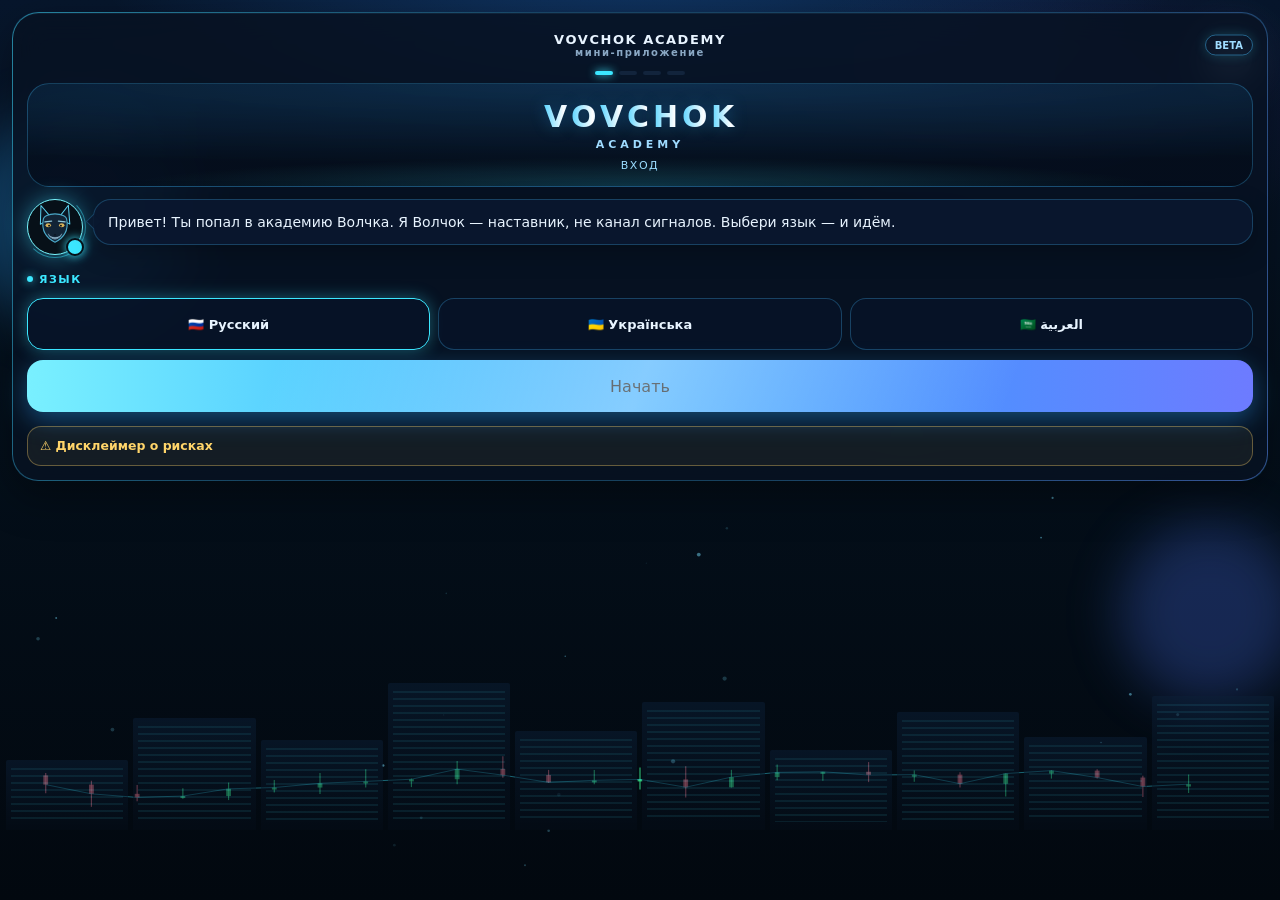
<file: docs/index.html>
<!DOCTYPE html>
<html lang="ru">
<head>
  <meta charset="UTF-8">
  <meta name="viewport" content="width=device-width, initial-scale=1, maximum-scale=1, viewport-fit=cover">
  <meta name="theme-color" content="#030914">
  <title>VOVCHOK ACADEMY</title>
  <script src="https://telegram.org/js/telegram-web-app.js"></script>
  <link rel="stylesheet" href="styles.css?v=v4">
  <link rel="stylesheet" href="atmosphere.css?v=v4">
  <link rel="stylesheet" href="wolf.css?v=v4">
  <link rel="stylesheet" href="logo.css?v=v4">
  <link rel="stylesheet" href="nav.css?v=v4">
  <link rel="stylesheet" href="ui-motion.css?v=v4">
  <link rel="stylesheet" href="academy.css?v=v4">
  <link rel="stylesheet" href="motion.css?v=v4">
  <link rel="stylesheet" href="lab.css?v=v4">
  <link rel="stylesheet" href="ios.css?v=v4">
</head>
<body>
  <div id="app">
    <div class="sky"></div><div class="stars" aria-hidden="true"></div>
    <div class="glare g1" aria-hidden="true"></div><div class="glare g2" aria-hidden="true"></div>
    <div class="radar" aria-hidden="true"><i></i><i></i><i></i><b></b></div>
    <canvas id="fx" class="fx" aria-hidden="true"></canvas>
    <div class="veil" aria-hidden="true"></div><div class="aurora" aria-hidden="true"><i></i><i></i></div><div class="gridfloor" aria-hidden="true"></div><div class="moon" aria-hidden="true"></div>
    <div class="city" aria-hidden="true"><i></i><i></i><i></i><i></i><i></i><i></i><i></i><i></i><i></i><i></i></div>
    <section class="screen" id="home"><div class="scroll"></div></section>
    <section class="screen" id="learn"><div class="scroll"></div></section>
    <section class="screen" id="lesson"><div class="scroll"></div></section>
    <section class="screen" id="practice"><div class="scroll"></div></section>
    <section class="screen" id="community"><div class="scroll"></div></section>
    <section class="screen" id="profile"><div class="scroll"></div></section>
    <nav class="nav" id="nav" data-testid="bottom-nav">
      <a id="n-home" data-testid="nav-home" href="#home"><span class="nav-ico" data-icon="home"></span><span data-i18n="nav_home">Главная</span></a>
      <a id="n-learn" data-testid="nav-learn" href="#learn"><span class="nav-ico" data-icon="learn"></span><span data-i18n="nav_learn">Обучение</span></a>
      <a id="n-practice" data-testid="nav-practice" href="#practice"><span class="nav-ico" data-icon="practice"></span><span data-i18n="nav_practice">Практика</span></a>
      <a id="n-community" data-testid="nav-community" href="#community"><span class="nav-ico" data-icon="community"></span><span data-i18n="nav_community">Сообщество</span></a>
      <a id="n-profile" data-testid="nav-profile" href="#profile"><span class="nav-ico" data-icon="profile"></span><span data-i18n="nav_profile">Профиль</span></a>
    </nav>
  </div>
  <div id="toast" class="toast" data-testid="toast"></div>

  <!-- URL backend с Волчком-наставником (Claude) и синхронизацией прогресса.
       Сейчас указан превью-backend; после нажатия Publish замени на постоянный адрес, напр. "https://vovchok-mini.emergent.host/api" -->
  <script>window.VA_API_URL = "https://vovchok-mini.preview.emergentagent.com/api";</script>
  <!-- core -->
  <script src="perf.js?v=v4"></script>
  <script src="icons.js?v=v4"></script>
  <script src="content.js?v=v4"></script>
  <script src="content-lab.js?v=v4"></script>
  <script src="practice-bank.js?v=v4"></script>
  <script src="trade-labels.js?v=v4"></script>
  <script src="wolf.js?v=v4"></script>
  <script src="logo.js?v=v4"></script>
  <script src="fx.js?v=v4"></script>
  <script src="chart.js?v=v4"></script>
  <script src="progress.js?v=v4"></script>
  <!-- lesson packs: static includes, single source of truth -->
  <script src="lessons-m1.js?v=v4"></script>
  <script src="lessons-m2.js?v=v4"></script>
  <script src="lessons-m3.js?v=v4"></script>
  <script src="lessons-m4.js?v=v4"></script>
  <script src="lessons-m5.js?v=v4"></script>
  <script src="lessons-m6.js?v=v4"></script>
  <script src="lessons-m7.js?v=v4"></script>
  <script src="lessons-m8.js?v=v4"></script>
  <script src="lessons-m9.js?v=v4"></script>
  <script src="lessons-m10.js?v=v4"></script>
  <script src="lessons-m11.js?v=v4"></script>
  <script src="lessons-m12.js?v=v4"></script>
  <!-- app -->
  <script src="app.js?v=v4"></script>
  <script src="player.js?v=v4"></script>
  <script src="done-mark.js?v=v4"></script>
  <script src="story.js?v=v4"></script>
  <script src="boot.js?v=v4"></script>
  <script src="sync.js?v=v4"></script>
</body>
</html>
</file>
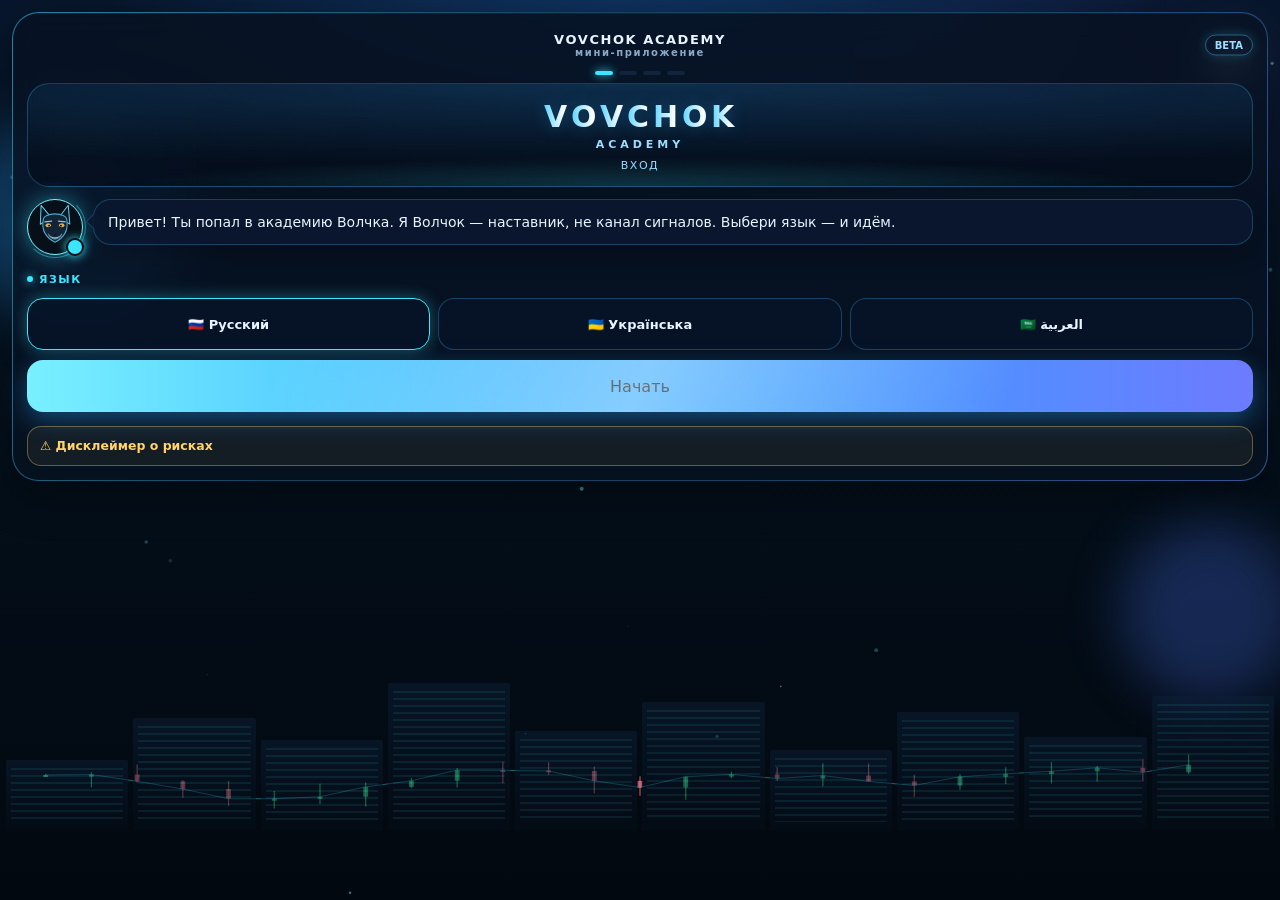
<file: miniapp/index.html>
<!DOCTYPE html>
<html lang="ru">
<head>
  <meta charset="UTF-8">
  <meta name="viewport" content="width=device-width, initial-scale=1, maximum-scale=1, viewport-fit=cover">
  <meta name="theme-color" content="#030914">
  <title>VOVCHOK ACADEMY</title>
  <script src="https://telegram.org/js/telegram-web-app.js"></script>
  <link rel="stylesheet" href="styles.css?v=v4">
  <link rel="stylesheet" href="atmosphere.css?v=v4">
  <link rel="stylesheet" href="wolf.css?v=v4">
  <link rel="stylesheet" href="logo.css?v=v4">
  <link rel="stylesheet" href="nav.css?v=v4">
  <link rel="stylesheet" href="ui-motion.css?v=v4">
  <link rel="stylesheet" href="academy.css?v=v4">
  <link rel="stylesheet" href="motion.css?v=v4">
  <link rel="stylesheet" href="lab.css?v=v4">
  <link rel="stylesheet" href="ios.css?v=v4">
</head>
<body>
  <div id="app">
    <div class="sky"></div><div class="stars" aria-hidden="true"></div>
    <div class="glare g1" aria-hidden="true"></div><div class="glare g2" aria-hidden="true"></div>
    <div class="radar" aria-hidden="true"><i></i><i></i><i></i><b></b></div>
    <canvas id="fx" class="fx" aria-hidden="true"></canvas>
    <div class="veil" aria-hidden="true"></div><div class="aurora" aria-hidden="true"><i></i><i></i></div><div class="gridfloor" aria-hidden="true"></div><div class="moon" aria-hidden="true"></div>
    <div class="city" aria-hidden="true"><i></i><i></i><i></i><i></i><i></i><i></i><i></i><i></i><i></i><i></i></div>
    <section class="screen" id="home"><div class="scroll"></div></section>
    <section class="screen" id="learn"><div class="scroll"></div></section>
    <section class="screen" id="lesson"><div class="scroll"></div></section>
    <section class="screen" id="practice"><div class="scroll"></div></section>
    <section class="screen" id="community"><div class="scroll"></div></section>
    <section class="screen" id="profile"><div class="scroll"></div></section>
    <nav class="nav" id="nav" data-testid="bottom-nav">
      <a id="n-home" data-testid="nav-home" href="#home"><span class="nav-ico" data-icon="home"></span><span data-i18n="nav_home">Главная</span></a>
      <a id="n-learn" data-testid="nav-learn" href="#learn"><span class="nav-ico" data-icon="learn"></span><span data-i18n="nav_learn">Обучение</span></a>
      <a id="n-practice" data-testid="nav-practice" href="#practice"><span class="nav-ico" data-icon="practice"></span><span data-i18n="nav_practice">Практика</span></a>
      <a id="n-community" data-testid="nav-community" href="#community"><span class="nav-ico" data-icon="community"></span><span data-i18n="nav_community">Сообщество</span></a>
      <a id="n-profile" data-testid="nav-profile" href="#profile"><span class="nav-ico" data-icon="profile"></span><span data-i18n="nav_profile">Профиль</span></a>
    </nav>
  </div>
  <div id="toast" class="toast" data-testid="toast"></div>

  <!-- URL backend с Волчком-наставником (Claude). Для GitHub Pages укажи адрес опубликованного backend, напр. "https://your-app.emergent.host/api" -->
  <script>window.VA_API_URL = "";</script>
  <!-- core -->
  <script src="perf.js?v=v4"></script>
  <script src="icons.js?v=v4"></script>
  <script src="content.js?v=v4"></script>
  <script src="content-lab.js?v=v4"></script>
  <script src="practice-bank.js?v=v4"></script>
  <script src="trade-labels.js?v=v4"></script>
  <script src="wolf.js?v=v4"></script>
  <script src="logo.js?v=v4"></script>
  <script src="fx.js?v=v4"></script>
  <script src="chart.js?v=v4"></script>
  <script src="progress.js?v=v4"></script>
  <!-- lesson packs: static includes, single source of truth -->
  <script src="lessons-m1.js?v=v4"></script>
  <script src="lessons-m2.js?v=v4"></script>
  <script src="lessons-m3.js?v=v4"></script>
  <script src="lessons-m4.js?v=v4"></script>
  <script src="lessons-m5.js?v=v4"></script>
  <script src="lessons-m6.js?v=v4"></script>
  <script src="lessons-m7.js?v=v4"></script>
  <script src="lessons-m8.js?v=v4"></script>
  <script src="lessons-m9.js?v=v4"></script>
  <script src="lessons-m10.js?v=v4"></script>
  <script src="lessons-m11.js?v=v4"></script>
  <script src="lessons-m12.js?v=v4"></script>
  <!-- app -->
  <script src="app.js?v=v4"></script>
  <script src="player.js?v=v4"></script>
  <script src="done-mark.js?v=v4"></script>
  <script src="story.js?v=v4"></script>
  <script src="boot.js?v=v4"></script>
</body>
</html>
</file>
<file: docs/styles.css>
:root{--cyan:#3ce7ff;--blue:#2ea8ff;--indigo:#6d7bff;--text:#e8f4ff;--muted:#8aa8c4;--line:rgba(70,190,255,.28);--sheet:rgba(6,16,34,.86);--ok:#22c55e;--call:#34d399;--put:#fb7185;--safe-top:env(safe-area-inset-top,0px);--safe-bot:env(safe-area-inset-bottom,0px);font-family:Inter,system-ui,-apple-system,sans-serif}
*{box-sizing:border-box;margin:0;padding:0;-webkit-tap-highlight-color:transparent}
html,body{height:100%;background:#01040c;color:var(--text);overflow:hidden}
button,a.btn,input{font:inherit;color:inherit}
button,a.btn{cursor:pointer;border:0;background:none;text-decoration:none}
#app{height:100dvh;position:relative;overflow:hidden;background:linear-gradient(180deg,#07162c 0%,#04101c 42%,#02080f 100%)}
.sky{position:absolute;inset:0;pointer-events:none;background:radial-gradient(900px 380px at 50% -8%,rgba(40,140,255,.32),transparent 62%),radial-gradient(420px 220px at 82% 12%,rgba(90,60,180,.18),transparent 70%)}
.stars{position:absolute;inset:0;pointer-events:none;background-image:radial-gradient(1.2px 1.2px at 12% 18%,rgba(255,255,255,.7),transparent),radial-gradient(1px 1px at 28% 8%,rgba(180,220,255,.55),transparent),radial-gradient(1.4px 1.4px at 63% 14%,rgba(255,255,255,.8),transparent),radial-gradient(1px 1px at 81% 22%,rgba(160,210,255,.5),transparent),radial-gradient(1px 1px at 44% 6%,rgba(255,255,255,.45),transparent),radial-gradient(1.2px 1.2px at 91% 9%,rgba(200,230,255,.6),transparent);animation:twinkle 5.5s ease-in-out infinite}
.moon{position:absolute;top:38px;right:28px;width:42px;height:42px;border-radius:50%;background:radial-gradient(circle at 35% 35%,#e8f4ff,#9ec4e8 55%,#3a6ea0);box-shadow:0 0 40px 10px rgba(140,190,255,.28);opacity:.55;pointer-events:none}
.city{position:absolute;left:0;right:0;bottom:0;height:230px;pointer-events:none;display:flex;align-items:flex-end;gap:5px;padding:0 6px 70px;opacity:.5}
.city i{flex:1;background:linear-gradient(180deg,#0c2038,#050d18);min-height:60px;position:relative;border-radius:2px 2px 0 0}
.city i:nth-child(1){height:44%}.city i:nth-child(2){height:70%}.city i:nth-child(3){height:56%}.city i:nth-child(4){height:92%}.city i:nth-child(5){height:62%}.city i:nth-child(6){height:80%}.city i:nth-child(7){height:50%}.city i:nth-child(8){height:74%}.city i:nth-child(9){height:58%}.city i:nth-child(10){height:84%}
.city i::after{content:"";position:absolute;inset:8px 5px;background-image:linear-gradient(#3ce7ff 0 2px,transparent 2px 7px);background-size:7px 7px;opacity:.18;animation:win 4.2s ease-in-out infinite}
.city i:nth-child(odd)::after{animation-delay:-1.4s}
.in-tg .chrome{display:none}.in-tg .screen{top:0}
.chrome{position:relative;z-index:6;display:grid;grid-template-columns:72px 1fr 36px;align-items:center;padding:calc(8px + var(--safe-top)) 12px 6px}
.close-x,.more{color:var(--muted);font-size:13px;min-height:32px}
.chrome-title{text-align:center;font-weight:800;letter-spacing:.1em;font-size:12px}
.chrome-title small{display:block;color:var(--muted);font-size:10px;letter-spacing:.16em;font-weight:600}
.screen{position:absolute;left:0;right:0;bottom:0;top:52px;display:none;flex-direction:column;z-index:2}
.screen.active{display:flex;animation:fadeIn .28s ease}
.scroll{flex:1;overflow-y:auto;-webkit-overflow-scrolling:touch;padding:12px 12px calc(96px + var(--safe-bot));position:relative;z-index:2}
.scroll.no-nav{padding-bottom:calc(28px + var(--safe-bot))}
.kicker{color:var(--cyan);font-size:11px;font-weight:800;letter-spacing:.14em}
.h2{font-size:clamp(18px,5vw,24px);font-weight:800}
.sub,.muted{color:var(--muted);font-size:14px;line-height:1.45}
.center{text-align:center}
.sheet{background:var(--sheet);border:1px solid var(--line);border-radius:26px;padding:14px;backdrop-filter:blur(16px);box-shadow:0 16px 40px rgba(0,0,0,.35),inset 0 1px 0 rgba(120,200,255,.08)}
.toprow{display:flex;justify-content:space-between;align-items:center;margin-bottom:8px}
.brand{text-align:center;letter-spacing:.12em;font-weight:800;font-size:13px;flex:1}
.brand small{display:block;color:#8aa8c4;font-size:10px;letter-spacing:.16em}
.beta{font-size:10px;font-weight:800;border:1px solid rgba(70,190,255,.45);border-radius:99px;padding:4px 9px;color:#9fdcff;box-shadow:0 0 12px rgba(60,231,255,.18)}
.hero{position:relative;border-radius:22px;overflow:hidden;min-height:188px;margin:8px 0 12px;border:1px solid rgba(70,190,255,.22);box-shadow:0 10px 28px rgba(0,10,30,.45)}
.hero-art{position:absolute;inset:0;background-size:cover;background-position:center 30%;transform:scale(1.04);animation:heroBreath 12s ease-in-out infinite}
.hero-art::after{content:"";position:absolute;inset:0;background:linear-gradient(180deg,rgba(2,8,18,.08) 18%,rgba(2,8,18,.88))}
.hero-cap{position:relative;z-index:1;padding:108px 14px 16px;text-align:center}
.hero-cap b{display:block;font-size:22px;letter-spacing:.08em;text-shadow:0 2px 18px rgba(0,0,0,.7)}
.hero-cap span{color:#9fdcff;font-size:11px;letter-spacing:.16em}
.talk{display:flex;gap:10px;align-items:flex-start;margin:12px 0}
.ava{width:54px;height:54px;border-radius:50%;flex:none;border:2px solid rgba(60,231,255,.5);box-shadow:0 0 16px rgba(46,168,255,.38);background-size:cover;background-position:center;animation:avaGlow 4.8s ease-in-out infinite}
.ava.mood-warning{border-color:#ffd56a;box-shadow:0 0 18px rgba(255,213,106,.45);animation:none}
.ava.mood-think{border-color:#7ad7ea;box-shadow:0 0 18px rgba(122,215,234,.45);animation:none}
.ava.mood-correct,.ava.mood-mastered{border-color:#3dff9a;box-shadow:0 0 18px rgba(61,255,154,.5);animation:none}
.bubble{flex:1;background:rgba(10,24,48,.9);border:1px solid rgba(70,190,255,.25);border-radius:18px;padding:12px 14px;font-size:14px;line-height:1.45;position:relative}
.bubble::before{content:"";position:absolute;left:-6px;top:16px;width:10px;height:10px;background:rgba(10,24,48,.9);border-left:1px solid rgba(70,190,255,.25);border-bottom:1px solid rgba(70,190,255,.25);transform:rotate(45deg)}
.menu{display:flex;flex-direction:column;gap:8px}
.menu button,.menu a{display:flex;align-items:center;gap:12px;width:100%;text-align:left;padding:13px 14px;border-radius:16px;border:1px solid rgba(70,190,255,.18);background:rgba(8,20,42,.72);color:inherit;text-decoration:none}
.menu button:active,.menu a:active{transform:scale(.985)}
.menu i{width:38px;height:38px;border-radius:12px;display:grid;place-items:center;background:rgba(46,168,255,.14);color:#3ce7ff;flex:none;font-style:normal;box-shadow:inset 0 0 12px rgba(60,231,255,.12)}
.menu small{color:#8aa8c4;display:block;font-size:12px}
.chev{margin-left:auto;color:#6f8eab;font-size:18px}
.btn{position:relative;overflow:hidden;width:100%;min-height:52px;border-radius:16px;display:flex;align-items:center;justify-content:center;font-weight:800;margin-top:10px}
.btn:active{transform:scale(.97)}
.btn-primary{color:#041018;background:linear-gradient(90deg,#79f0ff,#2ea8ff,#6d7bff);box-shadow:0 8px 24px rgba(46,168,255,.38)}
.btn-primary::after{content:"";position:absolute;inset:0;pointer-events:none;background:linear-gradient(110deg,transparent 20%,rgba(255,255,255,.42) 50%,transparent 80%);animation:sheen 2.8s ease-in-out infinite}
.btn-ghost{border:1px solid var(--line);background:rgba(8,18,36,.55)}
.btn-ok{color:#04210f;background:linear-gradient(90deg,#7dffc3,#22c55e);box-shadow:0 8px 24px rgba(34,197,94,.38)}
.btn-ok::after{content:"";position:absolute;inset:0;pointer-events:none;background:linear-gradient(110deg,transparent 20%,rgba(255,255,255,.35) 50%,transparent 80%);animation:sheen 2.8s ease-in-out infinite}
.nav{position:absolute;left:10px;right:10px;bottom:calc(10px + var(--safe-bot));height:68px;display:none;z-index:20;background:rgba(3,10,22,.94);border:1px solid rgba(60,231,255,.22);border-radius:22px;backdrop-filter:blur(12px)}
.nav.show{display:grid;grid-template-columns:repeat(5,1fr)}
.nav button{display:flex;flex-direction:column;align-items:center;justify-content:center;gap:2px;font-size:10px;color:var(--muted)}
.nav button.on{color:var(--cyan)}
.nav .ni{font-size:16px;line-height:1}
.list{display:flex;flex-direction:column;gap:8px;margin-top:12px}
.mod{display:flex;align-items:center;gap:12px;padding:13px;border-radius:16px;border:1px solid rgba(60,231,255,.16);background:rgba(7,18,38,.72);width:100%;text-align:left}
.mod .st{margin-left:auto;font-size:16px}
.mod.locked{opacity:.55}
.ico{width:40px;height:40px;border-radius:12px;display:grid;place-items:center;background:rgba(46,168,255,.14);color:var(--cyan);font-weight:800}
.flags{display:grid;grid-template-columns:1fr 1fr 1fr;gap:8px;margin-top:12px}
.flag{min-height:72px;border-radius:16px;border:1px solid var(--line);background:rgba(8,20,42,.7);display:flex;flex-direction:column;align-items:center;justify-content:center;gap:6px;font-weight:700}
.flag.on{border-color:var(--cyan);box-shadow:0 0 16px rgba(60,231,255,.25)}
.flag .em{font-size:22px}
.choice{min-height:48px;padding:10px;border-radius:14px;border:1px solid var(--line);font-weight:800;font-size:13px;background:rgba(8,20,42,.65)}
.choice.call{border-color:#34d399;color:#86efac}
.choice.put{border-color:#fb7185;color:#fda4af}
.ticker{font-size:12px;color:var(--muted);margin-bottom:6px;display:flex;justify-content:space-between;align-items:center}
.ticker b{color:#edf7ff}.ticker .up{color:#34d399}.ticker .dn{color:#fb7185}
.live{height:168px;border-radius:18px;background:linear-gradient(180deg,#061018,#03080f);border:1px solid rgba(60,231,255,.16);position:relative;overflow:hidden;padding:8px}
.live canvas{width:100%;height:100%;display:block}
.gridline{position:absolute;inset:0;background-image:linear-gradient(rgba(60,231,255,.055) 1px,transparent 1px),linear-gradient(90deg,rgba(60,231,255,.04) 1px,transparent 1px);background-size:100% 22px, 28px 100%;pointer-events:none}
.live-scan{position:absolute;left:0;right:0;height:28px;background:linear-gradient(180deg,transparent,rgba(60,231,255,.08),transparent);animation:scanY 3.6s linear infinite;pointer-events:none}
.chip{display:inline-block;font-size:10px;letter-spacing:.08em;color:#041018;background:#3ce7ff;border-radius:99px;padding:2px 8px;font-weight:800}
.bar{height:5px;background:#12243c;border-radius:99px;overflow:hidden;margin:8px 0}
.bar>i{display:block;height:100%;background:linear-gradient(90deg,#3ce7ff,#6d7bff);transition:width .25s}
.duo{display:grid;grid-template-columns:1fr 1.4fr;gap:8px}
.row3{display:grid;grid-template-columns:1fr 1fr 1fr;gap:6px;margin-top:10px}
.q button{display:block;width:100%;text-align:left;margin-top:8px;padding:12px;border-radius:14px;border:1px solid var(--line);background:rgba(8,20,42,.65)}
.toast{position:fixed;left:50%;bottom:92px;transform:translateX(-50%) translateY(16px);background:#0b1c33;border:1px solid #3ce7ff;padding:10px 14px;border-radius:14px;opacity:0;z-index:90;pointer-events:none;transition:.25s}
.toast.on{opacity:1;transform:translateX(-50%) translateY(0)}
.input{width:100%;margin-top:12px;padding:16px;border-radius:16px;border:1px solid var(--line);background:#071428}
.ring-box{position:relative;height:228px;border-radius:22px;border:1px solid rgba(70,190,255,.2);background:radial-gradient(circle at 50% 45%,rgba(30,80,160,.26),#06101c 70%);overflow:hidden;margin:8px 0}
.ring-box .deco{position:absolute;inset:0;pointer-events:none}
.ring{width:132px;height:132px;margin:36px auto 0;border-radius:50%;background:conic-gradient(#3ce7ff var(--p,0%),#7a5cff calc(var(--p,0%) * .6),#163050 0);display:grid;place-items:center;filter:drop-shadow(0 0 16px rgba(60,231,255,.35));animation:ringPulse 2.4s ease-in-out infinite}
.ring span{width:98px;height:98px;border-radius:50%;background:#071428;display:grid;place-items:center;font-size:22px;font-weight:800}
.scan{text-align:center;color:#8aa8c4;font-size:11px;letter-spacing:.14em;margin-top:8px}
.steps{display:flex;flex-direction:column;gap:8px;margin-top:10px}
.steps div{padding:12px 14px;border-radius:14px;border:1px solid rgba(70,190,255,.16);color:#8aa8c4;display:flex;align-items:center;gap:10px;transition:.25s}
.steps div::before{content:"";width:16px;height:16px;border-radius:50%;border:2px solid rgba(70,190,255,.35);flex:none}
.steps div.on{border-color:#3ce7ff;color:#edf7ff;background:rgba(20,50,90,.28)}
.steps div.on::before{border-color:#3ce7ff;background:#3ce7ff;box-shadow:0 0 8px #3ce7ff}
.steps div.done::before{content:"✓";font-size:10px;display:grid;place-items:center;background:#22c55e;border-color:#22c55e;color:#04210f;font-weight:800}
.ok{position:absolute;left:50%;top:46%;transform:translate(-50%,-50%);width:68px;height:68px;border-radius:50%;background:#22c55e;color:#04210f;display:grid;place-items:center;font-size:30px;box-shadow:0 0 28px rgba(34,197,94,.6);z-index:2;animation:okPop .55s cubic-bezier(.2,1.4,.3,1)}
.grid2{display:grid;grid-template-columns:1fr 1fr;gap:8px;margin:10px 0}
.grid2 div{padding:12px;border-radius:14px;border:1px solid rgba(70,190,255,.18);background:rgba(8,20,42,.65);font-size:13px}
.candle-demo{display:flex;justify-content:space-around;align-items:flex-end;height:140px;padding:8px 10px 22px;position:relative;margin:8px 0;border-radius:16px;border:1px solid rgba(70,190,255,.16);background:rgba(4,12,24,.7)}
.cd{width:28px;position:relative;height:100%}
.cd .wick{position:absolute;left:50%;width:2px;background:#cfe8ff;transform:translateX(-50%)}
.cd .body{position:absolute;left:0;right:0;border-radius:2px}
.cd.up .body{background:#22c55e;box-shadow:0 0 10px rgba(34,197,94,.35)}
.cd.dn .body{background:#ef4444;box-shadow:0 0 10px rgba(239,68,68,.35)}
.card{background:rgba(6,16,32,.78);border:1px solid var(--line);border-radius:22px;padding:14px;margin-top:12px}
@keyframes fadeIn{from{opacity:0;transform:translateY(6px)}to{opacity:1;transform:none}}
@keyframes sheen{0%,45%{transform:translateX(-130%)}80%,100%{transform:translateX(130%)}}
@keyframes win{50%{opacity:.3}}
@keyframes twinkle{50%{opacity:.55}}
@keyframes heroBreath{50%{transform:scale(1.08)}}
@keyframes avaGlow{50%{box-shadow:0 0 22px rgba(60,231,255,.55)}}
@keyframes ringPulse{50%{filter:drop-shadow(0 0 22px rgba(60,231,255,.5))}}
@keyframes scanY{0%{top:-30px}100%{top:110%}}
@keyframes okPop{0%{transform:translate(-50%,-50%) scale(.4);opacity:0}100%{transform:translate(-50%,-50%) scale(1);opacity:1}}
</file>
<file: docs/atmosphere.css>
.chrome{display:none!important}
.screen{top:0!important}
.fx,.radar,.glare,.veil,.city,.stars,.moon,.sky{pointer-events:none}
.fx{position:absolute;inset:0;width:100%;height:100%}
.logo-walk,.logo-static{display:none!important}
.radar{position:absolute;top:10%;left:4%;width:150px;height:150px;opacity:.7}
.radar i{position:absolute;inset:18%;border:1px solid rgba(60,231,255,.35);border-radius:50%}
.radar i:nth-child(1){inset:6%}.radar i:nth-child(2){inset:22%}.radar i:nth-child(3){inset:38%}
.radar b{position:absolute;left:50%;top:50%;width:50%;height:2px;background:linear-gradient(90deg,transparent,#3ce7ff);transform-origin:left center;animation:radarSweep 4.8s linear infinite}
.glare{position:absolute;border-radius:50%;filter:blur(26px);pointer-events:none}
.glare.g1{width:220px;height:220px;left:-30px;top:12%;background:rgba(46,168,255,.32);animation:glareFloat 8s ease-in-out infinite}
.glare.g2{width:180px;height:180px;right:-20px;bottom:22%;background:rgba(80,120,255,.26);animation:glareFloat 10s ease-in-out infinite reverse}
@keyframes radarSweep{to{transform:rotate(360deg)}}
@keyframes glareFloat{50%{transform:translateY(-14px) scale(1.08)}}
</file>
<file: docs/wolf.css>
.ava{width:56px;height:56px;border-radius:50%;flex:none;overflow:hidden;border:1.5px solid rgba(90,180,220,.45);background:#071018}
.wolf-svg{width:100%;height:100%;display:block;animation:wolfBreath 5s ease-in-out infinite}
.wolf-svg .ear-l path,.wolf-svg .ear-r path{fill:#0a1624;stroke:#5ad0ee;stroke-width:1.2;stroke-linejoin:round}
.wolf-svg .head{fill:#122436;stroke:#4aa8c8;stroke-width:1.3}
.wolf-svg .muzzle{fill:#c5d8e8;stroke:#7aa8c0;stroke-width:.6}
.wolf-svg .eye-l,.wolf-svg .eye-r{fill:#d7b15a}
.wolf-svg .pupil-l,.wolf-svg .pupil-r{fill:#061018}
.wolf-svg .brow-l,.wolf-svg .brow-r{fill:none;stroke:#8ec4d8;stroke-width:1.4;stroke-linecap:round}
.wolf-svg .nose{fill:#0b1520}
.wolf-svg .mouth{fill:none;stroke:#6a90a8;stroke-width:1.1;stroke-linecap:round}
@keyframes wolfBreath{50%{transform:translateY(-2px)}}
.ava.mood-think .wolf-svg{animation:none;transform:rotate(-6deg)}
.ava.mood-correct,.ava.mood-mastered{border-color:#2f9d6a}
</file>
<file: docs/logo.css>
.chrome-title{background:linear-gradient(90deg,#7ad7ff,#ffffff,#2ea8ff,#7ad7ff);background-size:240% 100%;-webkit-background-clip:text;background-clip:text;color:transparent;-webkit-text-fill-color:transparent;animation:logoFlow 11s linear infinite}
.chrome-title small{-webkit-text-fill-color:#8aa8c4;color:#8aa8c4}
.logo-stage{position:relative;min-height:auto;margin:6px 0 12px;padding:18px 10px 14px;border-radius:22px;overflow:hidden;border:1px solid rgba(70,190,255,.28);background:radial-gradient(120% 80% at 50% 0%,rgba(46,168,255,.18),rgba(4,12,24,.62))}
.logo-word{display:flex;justify-content:center;gap:2px;position:relative;z-index:1;padding-top:0}
.logo-word b{font-size:clamp(22px,7vw,30px);font-weight:800;letter-spacing:.06em;line-height:1;background:linear-gradient(90deg,#5ad4ff,#ffffff,#2ea8ff,#5ad4ff);background-size:240% 100%;-webkit-background-clip:text;background-clip:text;color:transparent;-webkit-text-fill-color:transparent;animation:logoFlow 10s linear infinite;filter:drop-shadow(0 0 8px rgba(46,168,255,.28))}
.logo-academy{display:block;text-align:center;margin-top:6px;font-size:11px;font-weight:700;letter-spacing:.36em;color:#9fdcff}
.logo-sub{display:block;text-align:center;margin-top:8px;color:#9fdcff;font-size:11px;letter-spacing:.14em}
.logo-walk,.logo-static{display:none!important}
.hero{min-height:0;border:0;box-shadow:none;background:none}
.hero-art,.hero-cap{display:none}
@keyframes logoFlow{to{background-position:240% 0}}
</file>
<file: docs/nav.css>
.nav{height:86px;padding:6px 4px 8px;display:none;align-items:end;z-index:30}
.nav.show{display:grid;grid-template-columns:repeat(5,1fr);gap:2px}
.nav button,.nav a{gap:4px;font-size:10px;font-weight:700;letter-spacing:.02em;display:flex;flex-direction:column;align-items:center;justify-content:center;color:#8aa8c4;text-decoration:none;min-height:64px}
.nav-ico{width:34px;height:34px;border-radius:12px;display:grid;place-items:center;border:1px solid rgba(60,231,255,.4);background:linear-gradient(180deg,rgba(46,168,255,.2),rgba(6,16,32,.75));box-shadow:0 0 10px rgba(60,231,255,.28);font-size:16px}
.nav a.on,.nav button.on{color:#dff8ff}
.nav a.on .nav-ico,.nav button.on .nav-ico{border-color:#7af6ff;box-shadow:0 0 18px rgba(60,231,255,.75)}
#n-learn .nav-ico,#n-community .nav-ico{width:42px;height:42px}
button,a.btn,.flag,.mod,.nav button,.choice,.input{touch-action:manipulation;pointer-events:auto}
#fx,.veil,.radar,.glare,.city,.sky,.stars,.moon,.logo-stage{pointer-events:none}
#story{pointer-events:auto;position:relative;z-index:80;padding:10px 12px 24px}
#story .sheet{pointer-events:auto}
.btn-primary::after,.btn-ok::after,.nav-ico::after{pointer-events:none}
.chrome{display:none!important}
.screen{top:0!important}
.fx,.radar,.glare,.veil,.city,.stars,.moon,.sky{pointer-events:none}
body.funnel-on .screen,body.funnel-on .nav{display:none!important}
#story{position:absolute;left:0;right:0;top:0;bottom:0;overflow-y:auto;-webkit-overflow-scrolling:touch;z-index:80;padding:calc(12px + var(--safe-top)) 12px calc(24px + var(--safe-bot));pointer-events:auto}
#story .sheet{background:rgba(8,18,34,.86);pointer-events:auto;margin-bottom:24px}
.logo-walk,.logo-static{display:none!important}
</file>
<file: docs/ui-motion.css>
button,a.btn,.flag,.mod,.nav button,.choice,.input{touch-action:manipulation;pointer-events:auto}
#fx,.veil,.radar,.glare,.city,.sky,.stars,.moon,.logo-stage{pointer-events:none}
.btn-primary::after,.btn-ok::after,.nav-ico::after{pointer-events:none}
.logo-word,.brand{direction:ltr}
</file>
<file: docs/academy.css>
/* academy.css — новые компоненты (практика, прогресс, дисклеймер, typing) + RTL-зеркалирование. */
.lesson-html p,.lesson-html ul,.lesson-html ol{margin:6px 0}
.lesson-html ul,.lesson-html ol{padding-inline-start:20px}
.lesson-html b{color:#edf7ff}
.lesson-html .case,.case{margin:10px 0;padding:10px 12px;border-radius:14px;border:1px dashed rgba(60,231,255,.35);background:rgba(20,50,90,.22);color:#cfe8ff;font-size:13.5px;line-height:1.45}
.case b{display:block;color:#3ce7ff;font-size:11px;letter-spacing:.12em;text-transform:uppercase;margin-bottom:4px}
.case p{margin:0}
.dots{display:flex;justify-content:center;gap:6px;margin:10px 0 2px}
.dots i{width:7px;height:7px;border-radius:50%;background:#12243c;border:1px solid rgba(60,231,255,.3)}
.dots i.on{background:#3ce7ff;box-shadow:0 0 8px #3ce7ff}
.dots i.done{background:#22c55e;border-color:#22c55e}
.bubble.typing::after{content:"▍";color:#3ce7ff;animation:blink .8s steps(1) infinite}
@keyframes blink{50%{opacity:0}}
.legend{display:flex;flex-wrap:wrap;gap:10px;margin-top:6px;font-size:11px;color:var(--muted)}
.legend span{display:inline-flex;align-items:center;gap:5px}
.legend .lg{width:14px;height:6px;border-radius:3px;display:inline-block}
.lg-support{background:rgba(52,211,153,.6)}.lg-resistance{background:rgba(251,113,133,.6)}.lg-range{background:rgba(60,231,255,.5)}.lg-ma{background:rgba(255,213,106,.9);height:2px}
.ticker b{color:#9fdcff;font-weight:700}
.choice{min-height:52px;transition:.2s;-webkit-user-select:none;user-select:none}
.choice.wait{border-color:#7ad7ea;color:#bfefff}
.choice:disabled{opacity:.45}
.choice.picked{opacity:1;outline:2px solid #fff;outline-offset:-2px}
.choice.right{opacity:1;box-shadow:0 0 16px rgba(61,255,154,.55);border-color:#3dff9a}
.feedback{margin-top:12px;padding:12px 14px;border-radius:16px;border:1px solid;animation:fadeIn .3s ease}
.feedback.good{border-color:rgba(61,255,154,.55);background:rgba(34,197,94,.12)}
.feedback.bad{border-color:rgba(251,113,133,.55);background:rgba(251,113,133,.1)}
.feedback>b{font-size:16px;display:block;margin-bottom:4px}
.feedback.good>b{color:#7dffc3}.feedback.bad>b{color:#fda4af}
.feedback p{margin-top:8px;font-size:14px;line-height:1.45}
.st-ok{color:#7dffc3}.st-bad{color:#fda4af}
.mod.done .ico{background:rgba(34,197,94,.18);color:#7dffc3}
.mod .st.is-done{color:#3dff9a}
.grid2 div small{display:block;color:var(--muted);font-size:11px;margin-bottom:4px}
.grid2 div b{font-size:18px}
.modmap{display:grid;grid-template-columns:repeat(6,1fr);gap:6px;margin:8px 0 12px}
.modmap i{display:grid;place-items:center;height:36px;border-radius:10px;font-style:normal;font-weight:800;font-size:12px;border:1px solid rgba(60,231,255,.2);background:rgba(8,20,42,.65);color:var(--muted)}
.modmap i.part{border-color:#3ce7ff;color:#dff8ff}
.modmap i.done{background:rgba(34,197,94,.22);border-color:#22c55e;color:#7dffc3}
.disc{margin-top:14px;border:1px solid rgba(255,213,106,.35);border-radius:14px;padding:10px 12px;background:rgba(255,213,106,.06);font-size:12.5px;line-height:1.45;color:#e9dcb4}
.disc summary{cursor:pointer;font-weight:700;color:#ffd56a;list-style:none;-webkit-user-select:none;user-select:none}
.disc summary::-webkit-details-marker{display:none}
.disc p{margin-top:8px}
.flag{min-height:52px;font-size:13px;-webkit-user-select:none;user-select:none}
.btn:disabled{opacity:.4;pointer-events:none}
.btn,.mod,.choice,.flag,.nav a{-webkit-touch-callout:none;-webkit-user-select:none;user-select:none;touch-action:manipulation}
.scroll{overscroll-behavior:contain}
.sub.lesson-html{word-break:break-word;overflow-wrap:anywhere}
.h2{overflow-wrap:anywhere}

/* ---------- RTL (арабский) ---------- */
[dir=rtl]{direction:rtl}
[dir=rtl] .mod,[dir=rtl] .menu button,[dir=rtl] .menu a{text-align:right}
.mod .st,.chev{margin-left:0;margin-inline-start:auto}
[dir=rtl] .bubble::before{left:auto;right:-6px;transform:rotate(-135deg)}
[dir=rtl] .talk{flex-direction:row}
[dir=rtl] .mod .st{display:inline-block;transform:scaleX(-1)}
[dir=rtl] .mod .st.is-done{transform:none}
[dir=rtl] .lesson-html ul,[dir=rtl] .lesson-html ol{padding-inline-start:20px;padding-left:0}
[dir=rtl] .kicker,[dir=rtl] .h2,[dir=rtl] .sub,[dir=rtl] .muted,[dir=rtl] .case,[dir=rtl] .feedback{text-align:right}
[dir=rtl] .brand,[dir=rtl] .h2.center{text-align:center}
[dir=rtl] .moon{right:auto;left:28px}
[dir=rtl] .radar{left:auto;right:4%}
[dir=rtl] .btn-primary::after,[dir=rtl] .btn-ok::after{animation-direction:reverse}
[dir=rtl] .bar>i{margin-inline-start:auto}
/* a.btn имеет большую специфичность, чем .btn-primary — дублируем для ссылок */
a.btn-primary{color:#041018;background:linear-gradient(90deg,#79f0ff,#2ea8ff,#6d7bff);box-shadow:0 8px 24px rgba(46,168,255,.38)}
a.btn-ok{color:#04210f;background:linear-gradient(90deg,#7dffc3,#22c55e);box-shadow:0 8px 24px rgba(34,197,94,.38)}
a.btn-ghost{border:1px solid rgba(60,231,255,.3);background:rgba(8,18,36,.55)}
</file>
<file: docs/motion.css>
/* motion.css — «живой» слой: фон, переходы экранов, стаггер, навигация с иконками, мимика проводника, карточки сообщества. */

/* ---------- фон ---------- */
.stars{animation:twinkle 6s ease-in-out infinite}
@keyframes twinkle{50%{opacity:.55}}
.aurora{position:absolute;inset:0;pointer-events:none;overflow:hidden}
.aurora i{position:absolute;left:-20%;right:-20%;height:38%;top:-6%;border-radius:50%;filter:blur(38px);opacity:.28;background:linear-gradient(90deg,rgba(60,231,255,.5),rgba(109,123,255,.35),rgba(46,168,255,.5));animation:aurora 14s ease-in-out infinite}
.aurora i:nth-child(2){top:8%;opacity:.16;animation-duration:19s;animation-direction:reverse}
@keyframes aurora{50%{transform:translateX(6%) skewY(-3deg) scaleY(1.15)}}
.gridfloor{position:absolute;left:-30%;right:-30%;bottom:0;height:34%;pointer-events:none;background-image:linear-gradient(rgba(60,231,255,.14) 1px,transparent 1px),linear-gradient(90deg,rgba(60,231,255,.14) 1px,transparent 1px);background-size:40px 40px;transform:perspective(320px) rotateX(62deg);transform-origin:50% 100%;opacity:.35;animation:gridMove 3.6s linear infinite;mask-image:linear-gradient(180deg,transparent,#000 55%)}
@keyframes gridMove{to{background-position:0 40px,0 0}}
.moon{animation:moonGlow 7s ease-in-out infinite}
@keyframes moonGlow{50%{box-shadow:0 0 56px 16px rgba(140,190,255,.42);opacity:.75}}
body.phase-academy .aurora i{opacity:.14}body.phase-academy .aurora i:nth-child(2){opacity:.08}
body.phase-academy .gridfloor{opacity:.18}
body.phase-academy .city{opacity:.32}
html.lite .aurora,html.lite .gridfloor{display:none}
html.lite *{animation-duration:.01s!important}

/* ---------- переходы экранов и стаггер ---------- */
.screen.active{animation:screenIn .42s cubic-bezier(.22,.9,.3,1)}
@keyframes screenIn{from{opacity:0;transform:translateY(14px) scale(.985)}to{opacity:1;transform:none}}
.sheet>*{animation:riseIn .5s cubic-bezier(.22,.9,.3,1) both}
.sheet>*:nth-child(2){animation-delay:.05s}.sheet>*:nth-child(3){animation-delay:.1s}.sheet>*:nth-child(4){animation-delay:.15s}.sheet>*:nth-child(5){animation-delay:.2s}.sheet>*:nth-child(6){animation-delay:.25s}.sheet>*:nth-child(7){animation-delay:.3s}.sheet>*:nth-child(8){animation-delay:.35s}.sheet>*:nth-child(n+9){animation-delay:.4s}
@keyframes riseIn{from{opacity:0;transform:translateY(10px)}to{opacity:1;transform:none}}
.list>*{animation:riseIn .45s cubic-bezier(.22,.9,.3,1) both}
.list>*:nth-child(2){animation-delay:.04s}.list>*:nth-child(3){animation-delay:.08s}.list>*:nth-child(4){animation-delay:.12s}.list>*:nth-child(5){animation-delay:.16s}.list>*:nth-child(6){animation-delay:.2s}.list>*:nth-child(7){animation-delay:.24s}.list>*:nth-child(8){animation-delay:.28s}.list>*:nth-child(n+9){animation-delay:.32s}
.sheet.swap-next{animation:swapNext .34s cubic-bezier(.22,.9,.3,1)}
.sheet.swap-prev{animation:swapPrev .34s cubic-bezier(.22,.9,.3,1)}
@keyframes swapNext{from{opacity:0;transform:translateX(26px)}to{opacity:1;transform:none}}
@keyframes swapPrev{from{opacity:0;transform:translateX(-26px)}to{opacity:1;transform:none}}
[dir=rtl] .sheet.swap-next{animation-name:swapPrev}[dir=rtl] .sheet.swap-prev{animation-name:swapNext}
.sheet{position:relative}
.sheet::before{content:"";position:absolute;inset:-1px;border-radius:27px;padding:1px;background:linear-gradient(120deg,rgba(60,231,255,.5),transparent 35%,transparent 65%,rgba(109,123,255,.45));-webkit-mask:linear-gradient(#000 0 0) content-box,linear-gradient(#000 0 0);-webkit-mask-composite:xor;mask-composite:exclude;pointer-events:none;animation:edgeFlow 6s linear infinite;opacity:.8}
@keyframes edgeFlow{50%{opacity:.35}}

/* ---------- кнопки, карточки ---------- */
.btn{transition:transform .16s,box-shadow .2s,border-color .2s}
.btn-ghost{box-shadow:0 0 0 rgba(60,231,255,0);border-color:rgba(60,231,255,.3)}
.btn-ghost:active{border-color:#3ce7ff;box-shadow:0 0 18px rgba(60,231,255,.35)}
.mod{transition:transform .16s,border-color .2s,box-shadow .2s;position:relative;overflow:hidden}
.mod:active{transform:scale(.985);border-color:rgba(60,231,255,.55);box-shadow:0 0 18px rgba(60,231,255,.22)}
.mod .ico{transition:box-shadow .3s}
.mod.next{border-color:rgba(60,231,255,.45)}
.mod.next .ico{animation:icoPulse 2.2s ease-in-out infinite;color:#dff8ff;background:rgba(60,231,255,.22)}
@keyframes icoPulse{50%{box-shadow:0 0 20px rgba(60,231,255,.6)}}
.mod.done .ico{box-shadow:0 0 12px rgba(61,255,154,.35)}
.mod .st{transition:transform .2s}
.mod:active .st{transform:translateX(3px)}
.choice{transition:transform .16s,box-shadow .2s,opacity .2s}
.choice:active{transform:scale(.96)}
.flag{transition:.2s}
.flag.on{box-shadow:0 0 16px rgba(60,231,255,.35)}
.kicker{display:inline-flex;align-items:center;gap:6px;text-transform:uppercase}
.kicker::before{content:"";width:6px;height:6px;border-radius:50%;background:#3ce7ff;box-shadow:0 0 10px #3ce7ff;animation:dotPulse 1.8s ease-in-out infinite}
@keyframes dotPulse{50%{opacity:.4;transform:scale(.7)}}
.beta{animation:betaGlow 3s ease-in-out infinite}
@keyframes betaGlow{50%{box-shadow:0 0 18px rgba(60,231,255,.45);border-color:#7af6ff}}
.bar>i{transition:width .8s cubic-bezier(.22,.9,.3,1);background-size:200% 100%;animation:barFlow 3s linear infinite}
@keyframes barFlow{to{background-position:200% 0}}
.live{box-shadow:inset 0 0 40px rgba(60,231,255,.06)}
.live::after{content:"";position:absolute;left:0;right:0;top:-30%;height:28px;background:linear-gradient(180deg,transparent,rgba(60,231,255,.09),transparent);animation:scanY 3.6s linear infinite;pointer-events:none}
@keyframes scanY{to{top:110%}}
.ticker span{display:inline-flex;align-items:center;gap:6px}
.ticker span::before{content:"";width:6px;height:6px;border-radius:50%;background:#3dff9a;box-shadow:0 0 8px #3dff9a;animation:dotPulse 1.2s ease-in-out infinite}

/* ---------- навигация ---------- */
.nav{background:linear-gradient(180deg,rgba(6,16,32,.78),rgba(3,9,20,.94));border-top:1px solid rgba(60,231,255,.18);backdrop-filter:blur(14px)}
.nav a{position:relative;transition:color .2s}
.nav-ico{transition:transform .25s cubic-bezier(.34,1.56,.64,1),box-shadow .25s,border-color .25s,background .25s;color:#8aa8c4}
.nav-ico svg{width:20px;height:20px}
.nav a.on .nav-ico{color:#041018;background:linear-gradient(135deg,#79f0ff,#2ea8ff);border-color:#7af6ff;transform:translateY(-4px) scale(1.06);box-shadow:0 8px 20px rgba(60,231,255,.5)}
.nav a.on::after{content:"";position:absolute;bottom:2px;width:16px;height:3px;border-radius:2px;background:#3ce7ff;box-shadow:0 0 10px #3ce7ff;animation:riseIn .3s both}
.nav a:active .nav-ico{transform:scale(.9)}
.nav a.on span:last-child{color:#dff8ff;text-shadow:0 0 10px rgba(60,231,255,.6)}

/* ---------- проводник ---------- */
.talk{align-items:flex-start}
.ava{position:relative;overflow:visible;transition:border-color .3s,box-shadow .3s}
.ava .wolf-svg{border-radius:50%;overflow:hidden}
.ava-ring{position:absolute;inset:-4px;border-radius:50%;border:1.5px solid rgba(60,231,255,.45);animation:ringSpin 6s linear infinite;border-top-color:transparent;border-left-color:transparent;pointer-events:none}
@keyframes ringSpin{to{transform:rotate(360deg)}}
.ava::after{content:"";position:absolute;right:-2px;bottom:-2px;width:14px;height:14px;border-radius:50%;background:#3ce7ff;border:2px solid #061018;box-shadow:0 0 10px #3ce7ff;transition:background .3s,box-shadow .3s}
.ava.mood-switch{animation:moodPop .5s cubic-bezier(.34,1.56,.64,1)}
@keyframes moodPop{40%{transform:scale(1.14) rotate(-4deg)}}
.wolf-svg .eyes{animation:blink 4.6s ease-in-out infinite;transform-origin:32px 30px}
@keyframes blink{0%,92%,100%{transform:scaleY(1)}95%{transform:scaleY(.08)}}
.wolf-svg .pupils{animation:look 7s ease-in-out infinite}
@keyframes look{0%,20%{transform:translate(0,0)}30%,45%{transform:translate(1.2px,.3px)}55%,70%{transform:translate(-1.2px,.2px)}80%,100%{transform:translate(0,0)}}
.wolf-svg .brow-l,.wolf-svg .brow-r,.wolf-svg .mouth{transition:transform .3s,d .3s}
.ava.mood-welcome{border-color:#7af6ff;box-shadow:0 0 22px rgba(60,231,255,.45)}
.ava.mood-welcome .wolf-svg{animation:wolfWag 1.2s ease-in-out infinite}
@keyframes wolfWag{50%{transform:rotate(5deg) translateY(-2px)}}
.ava.mood-welcome .mouth{d:path("M27 44 Q32 49 37 44")}
.ava.mood-calm .mouth{d:path("M28 45 Q32 47 36 45")}
.ava.mood-watch{border-color:#2ea8ff}
.ava.mood-watch .eyes{animation:blink 2.4s ease-in-out infinite}
.ava.mood-watch .brow-l{transform:translateY(-1px)}.ava.mood-watch .brow-r{transform:translateY(-1px)}
.ava.mood-think .wolf-svg{animation:wolfThink 3s ease-in-out infinite}
@keyframes wolfThink{0%,100%{transform:rotate(-6deg)}50%{transform:rotate(-2deg) translateY(-1px)}}
.ava.mood-think .brow-l{transform:rotate(-12deg);transform-origin:24px 26px}
.ava.mood-think::after{background:#ffd56a;box-shadow:0 0 10px #ffd56a}
.ava.mood-warning{border-color:#fb7185;box-shadow:0 0 22px rgba(251,113,133,.4);animation:warnShake .5s ease-in-out}
@keyframes warnShake{25%{transform:translateX(-3px)}75%{transform:translateX(3px)}}
.ava.mood-warning .brow-l{transform:rotate(14deg);transform-origin:24px 26px}.ava.mood-warning .brow-r{transform:rotate(-14deg);transform-origin:40px 26px}
.ava.mood-warning .mouth{d:path("M28 46 Q32 43 36 46")}
.ava.mood-warning::after{background:#fb7185;box-shadow:0 0 10px #fb7185}
.ava.mood-correct,.ava.mood-mastered{border-color:#3dff9a;box-shadow:0 0 24px rgba(61,255,154,.45)}
.ava.mood-correct .wolf-svg{animation:wolfJump .7s cubic-bezier(.34,1.56,.64,1) 2}
@keyframes wolfJump{50%{transform:translateY(-6px) scale(1.06)}}
.ava.mood-correct .mouth,.ava.mood-mastered .mouth{d:path("M26 44 Q32 50 38 44")}
.ava.mood-correct::after,.ava.mood-mastered::after{background:#3dff9a;box-shadow:0 0 10px #3dff9a}
.ava.mood-mastered .wolf-svg{animation:wolfBreath 2.4s ease-in-out infinite}
.bubble{box-shadow:0 8px 24px rgba(0,0,0,.25);transition:border-color .3s}
.bubble.typing{border-color:rgba(60,231,255,.55)}
.bubble.typing::after{content:"▍";color:#3ce7ff;animation:blinkCursor .8s steps(1) infinite}
@keyframes blinkCursor{50%{opacity:0}}

/* ---------- сообщество ---------- */
.cards{display:flex;flex-direction:column;gap:10px;margin-top:12px}
.card{display:flex;align-items:center;gap:12px;padding:14px;border-radius:18px;border:1px solid rgba(60,231,255,.22);background:linear-gradient(180deg,rgba(10,26,52,.85),rgba(6,16,34,.85));color:var(--text);text-decoration:none;position:relative;overflow:hidden;transition:transform .16s,border-color .2s,box-shadow .2s;animation:riseIn .5s both}
.card:nth-child(2){animation-delay:.08s}.card:nth-child(3){animation-delay:.16s}.card:nth-child(4){animation-delay:.24s}
.card::before{content:"";position:absolute;inset:0;background:linear-gradient(110deg,transparent 30%,rgba(120,225,255,.08) 50%,transparent 70%);transform:translateX(-100%);animation:cardSheen 4s ease-in-out infinite}
.card:nth-child(2)::before{animation-delay:1s}.card:nth-child(3)::before{animation-delay:2s}.card:nth-child(4)::before{animation-delay:3s}
@keyframes cardSheen{40%,100%{transform:translateX(100%)}}
.card:active{transform:scale(.985);border-color:#3ce7ff;box-shadow:0 0 22px rgba(60,231,255,.3)}
.card .cico{width:46px;height:46px;border-radius:14px;display:grid;place-items:center;flex:none;color:#041018;background:linear-gradient(135deg,#79f0ff,#2ea8ff);box-shadow:0 6px 16px rgba(46,168,255,.4)}
.card .cico svg{width:22px;height:22px}
.card.c-dm .cico{background:linear-gradient(135deg,#7dffc3,#22c55e);box-shadow:0 6px 16px rgba(34,197,94,.4)}
.card.c-partner .cico{background:linear-gradient(135deg,#ffd56a,#ff9f43);box-shadow:0 6px 16px rgba(255,159,67,.4)}
.card b{display:block;font-size:15px}
.card small{display:block;color:var(--muted);font-size:12.5px;margin-top:2px}
.card .go{margin-inline-start:auto;color:#3ce7ff;font-size:12px;font-weight:800;display:inline-flex;align-items:center;gap:2px;white-space:nowrap}
.card .go svg{width:16px;height:16px}
[dir=rtl] .card .go svg{transform:scaleX(-1)}
.rules{margin-top:12px;padding:12px 14px;border-radius:16px;border:1px dashed rgba(60,231,255,.3);background:rgba(8,20,42,.5)}
.rules b{display:flex;align-items:center;gap:8px;color:#9fdcff;font-size:12px;letter-spacing:.1em;text-transform:uppercase}
.rules b svg{width:16px;height:16px}
.rules ul{margin:8px 0 0;padding-inline-start:18px;color:var(--muted);font-size:13.5px;line-height:1.5}

/* ---------- воронка ---------- */
#story .sheet{animation:screenIn .5s cubic-bezier(.22,.9,.3,1)}
.stepdots{display:flex;justify-content:center;gap:6px;margin:4px 0 8px}
.stepdots i{width:18px;height:4px;border-radius:2px;background:#12243c;transition:background .3s,box-shadow .3s}
.stepdots i.on{background:#3ce7ff;box-shadow:0 0 8px #3ce7ff}
.stepdots i.done{background:#22c55e}
.ring{animation:ringPulse 2.4s ease-in-out infinite}
@keyframes ringPulse{50%{filter:drop-shadow(0 0 28px rgba(60,231,255,.65))}}
.ring-box .orbit{position:absolute;left:50%;top:102px;width:180px;height:180px;margin-left:-90px;border-radius:50%;border:1px dashed rgba(60,231,255,.28);animation:ringSpin 9s linear infinite;pointer-events:none}
.ring-box .orbit::before{content:"";position:absolute;top:-4px;left:50%;width:8px;height:8px;border-radius:50%;background:#3ce7ff;box-shadow:0 0 12px #3ce7ff}
.logo-stage::after{content:"";position:absolute;inset:0;background:radial-gradient(60% 40% at 50% 100%,rgba(60,231,255,.18),transparent 70%);animation:twinkle 4s ease-in-out infinite;pointer-events:none}
.logo-word b{animation:logoFlow 10s linear infinite,letterIn .6s cubic-bezier(.34,1.56,.64,1) both}
.logo-word b:nth-child(2){animation-delay:0s,.05s}.logo-word b:nth-child(3){animation-delay:0s,.1s}.logo-word b:nth-child(4){animation-delay:0s,.15s}.logo-word b:nth-child(5){animation-delay:0s,.2s}.logo-word b:nth-child(6){animation-delay:0s,.25s}.logo-word b:nth-child(7){animation-delay:0s,.3s}
@keyframes letterIn{from{opacity:0;transform:translateY(12px) scale(.8)}to{opacity:1;transform:none}}

/* ---------- шапка: бренд строго по центру ---------- */
.toprow{position:relative;justify-content:center;min-height:36px}
.toprow .brand{flex:none;text-align:center}
.toprow .beta{position:absolute;right:0;top:50%;transform:translateY(-50%)}
[dir=rtl] .toprow .beta{right:auto;left:0}

/* ---------- воронка: условия / проверка / награда ---------- */
.hide{display:none!important}
.cond{animation:riseIn .5s both;margin-top:6px}
.cond-item{display:flex;align-items:center;gap:12px;padding:12px 14px;margin-top:10px;border-radius:16px;border:1px solid rgba(60,231,255,.3);background:rgba(10,26,52,.7)}
.cond-item .cico{width:40px;height:40px;border-radius:12px;display:grid;place-items:center;flex:none;color:#041018;background:linear-gradient(135deg,#79f0ff,#2ea8ff);box-shadow:0 6px 16px rgba(46,168,255,.4)}
.cond-item .cico svg{width:20px;height:20px}
.cond-item b{font-size:14px;flex:1}
.tick{width:22px;height:22px;border-radius:50%;border:1.5px solid rgba(60,231,255,.4);display:grid;place-items:center;flex:none;position:relative;transition:.3s}
.tick::after{content:"";width:6px;height:11px;border:solid #041018;border-width:0 2.5px 2.5px 0;transform:rotate(45deg) scale(0);transition:transform .3s cubic-bezier(.34,1.56,.64,1);margin-top:-2px}
.tick.on,li.on .tick{background:#3dff9a;border-color:#3dff9a;box-shadow:0 0 14px rgba(61,255,154,.7)}
.tick.on::after,li.on .tick::after{transform:rotate(45deg) scale(1)}
.btn.glow{animation:btnGlow 2.2s ease-in-out infinite}
@keyframes btnGlow{50%{box-shadow:0 8px 34px rgba(60,231,255,.7),0 0 0 4px rgba(60,231,255,.18)}}
.btn-ok.glow{animation:btnGlowOk 2.2s ease-in-out infinite}
@keyframes btnGlowOk{50%{box-shadow:0 8px 34px rgba(61,255,154,.7),0 0 0 4px rgba(61,255,154,.18)}}
.btn.shimmer{background-size:200% 100%;animation:btnGlow 2.2s ease-in-out infinite,shimmerBg 3s linear infinite}
@keyframes shimmerBg{to{background-position:200% 0}}
a.btn-primary.shimmer{background:linear-gradient(90deg,#79f0ff,#2ea8ff,#6d7bff,#79f0ff);background-size:200% 100%}
.btn-ghost.glow-soft{animation:ghostGlow 2.6s ease-in-out infinite}
@keyframes ghostGlow{50%{border-color:#3ce7ff;box-shadow:0 0 18px rgba(60,231,255,.3)}}
.ring-box .orbit.o2{width:210px;height:210px;margin-left:-105px;top:87px;animation-duration:14s;animation-direction:reverse;border-style:dotted;opacity:.7}
.ring-box .orbit.o2::before{background:#7dffc3;box-shadow:0 0 12px #7dffc3}
.ring-box::before{content:"";position:absolute;inset:0;background:radial-gradient(circle at 50% 46%,rgba(60,231,255,.18),transparent 55%);animation:twinkle 2s ease-in-out infinite;pointer-events:none}
.ring span{transition:.2s;text-shadow:0 0 14px rgba(60,231,255,.6)}
.checks{list-style:none;margin:8px 0 0;padding:0;display:flex;flex-direction:column;gap:8px}
.checks li{display:flex;align-items:center;gap:10px;padding:10px 12px;border-radius:14px;border:1px solid rgba(60,231,255,.16);background:rgba(8,20,42,.6);color:var(--muted);font-size:13.5px;transition:.3s;opacity:.6}
.checks li.on{opacity:1;color:var(--text);border-color:rgba(61,255,154,.4);background:rgba(34,197,94,.08)}
.checks li:not(.on) .tick{animation:spinTick 1s linear infinite;border-top-color:#3ce7ff}
@keyframes spinTick{to{transform:rotate(360deg)}}
.reward{position:relative;padding:14px;margin-top:6px;border-radius:22px;border:1px solid rgba(255,213,106,.45);background:radial-gradient(120% 90% at 50% 0%,rgba(255,213,106,.14),rgba(6,16,34,.7));overflow:hidden;box-shadow:0 0 40px rgba(255,213,106,.15),inset 0 1px 0 rgba(255,255,255,.08)}
.reward .h2{background:linear-gradient(90deg,#ffd56a,#fff,#ffd56a);background-size:200% 100%;-webkit-background-clip:text;background-clip:text;color:transparent;-webkit-text-fill-color:transparent;animation:logoFlow 6s linear infinite;letter-spacing:.08em}
.reward .kicker::before{background:#ffd56a;box-shadow:0 0 10px #ffd56a}
.reward .kicker{color:#ffd56a}
.tiles{display:grid;grid-template-columns:1fr 1fr;gap:10px;margin-top:12px}
.tile{position:relative;border-radius:16px;border:1px solid rgba(60,231,255,.25);background:rgba(6,16,32,.8);padding:8px;overflow:hidden;animation:riseIn .6s both}
.tile:nth-child(2){animation-delay:.12s}.tile:nth-child(3){animation-delay:.24s}.tile:nth-child(4){animation-delay:.36s}
.tile .live.mini{height:76px;padding:4px;border-radius:12px}
.tile .tico{position:absolute;top:12px;right:12px;width:26px;height:26px;border-radius:8px;display:grid;place-items:center;color:#041018;background:linear-gradient(135deg,#ffd56a,#ff9f43);box-shadow:0 4px 12px rgba(255,159,67,.45)}
[dir=rtl] .tile .tico{right:auto;left:12px}
.tile .tico svg{width:14px;height:14px}
.tile b{display:block;margin-top:8px;font-size:12.5px}
.confetti{position:absolute;inset:0;pointer-events:none;overflow:hidden}
.confetti i{position:absolute;top:-12px;width:7px;height:12px;border-radius:2px;opacity:.9;animation:confettiFall 3s linear infinite}
@keyframes confettiFall{to{transform:translateY(420px) rotate(540deg);opacity:0}}
</file>
<file: docs/lab.css>
/* lab.css — главная, Practice Lab, профиль, сообщество (референс-макеты). */
.h1{font-size:clamp(24px,7vw,32px);font-weight:800;letter-spacing:-.01em;line-height:1.1;margin:0}
.hero-b{position:relative;min-height:150px;padding:16px 120px 16px 16px;border-radius:22px;overflow:hidden;border:1px solid rgba(60,231,255,.22);background:radial-gradient(120% 100% at 100% 0%,rgba(46,120,255,.32),transparent 55%),linear-gradient(180deg,#071a38,#030a18);box-shadow:inset 0 0 40px rgba(46,120,255,.15);margin-bottom:10px}
.hero-sub{color:#b9d4ee;font-size:13.5px;line-height:1.4;margin:8px 0 0;max-width:230px}
.hero-sub.accent{color:#7ad7ff;font-weight:700;font-size:15px}
.hart{position:absolute;inset:0;pointer-events:none;overflow:hidden}
.hart .mtn{position:absolute;bottom:-40px;right:-10px;width:220px;height:120px;background:linear-gradient(180deg,#0d2a52,#04101f);clip-path:polygon(0 100%,18% 45%,32% 70%,50% 20%,66% 60%,80% 35%,100% 100%);opacity:.8}
.hart .mtn.m2{right:90px;width:180px;height:90px;opacity:.5;bottom:-30px}
.hart .hmoon{position:absolute;top:14px;right:118px;width:30px;height:30px;border-radius:50%;background:radial-gradient(circle at 35% 35%,#eaf4ff,#9ec4e8 55%,#3a6ea0);box-shadow:0 0 30px 8px rgba(140,190,255,.35);animation:moonGlow 7s ease-in-out infinite}
.hero-wolf{position:absolute!important;right:10px;top:10px;width:96px!important;height:96px!important;border-width:2px!important;box-shadow:0 0 34px rgba(60,231,255,.45)!important;animation:heroFloat 5s ease-in-out infinite}
.hero-wolf::after{display:none}
@keyframes heroFloat{50%{transform:translateY(-4px)}}
[dir=rtl] .hero-b{padding:16px 16px 16px 120px}[dir=rtl] .hero-wolf{right:auto;left:10px}[dir=rtl] .hart .mtn{right:auto;left:-10px}[dir=rtl] .hart .mtn.m2{right:auto;left:90px}[dir=rtl] .hart .hmoon{right:auto;left:118px}
.tag{position:absolute;right:12px;bottom:10px;font-family:"Snell Roundhand","Brush Script MT","Segoe Script",cursive;font-style:italic;font-weight:700;color:#7ad7ff;font-size:13px;line-height:1.1;text-align:right;max-width:110px;text-shadow:0 0 12px rgba(60,231,255,.6);text-transform:uppercase}
.tag.script{text-transform:none;font-size:16px}
[dir=rtl] .tag{right:auto;left:12px;text-align:left}
.pcard{padding:14px;border-radius:20px;border:1px solid rgba(60,231,255,.28);background:linear-gradient(180deg,rgba(10,26,54,.9),rgba(5,13,30,.9));box-shadow:0 0 30px rgba(46,120,255,.12),inset 0 1px 0 rgba(255,255,255,.05);margin-top:10px}
.prow{display:flex;gap:14px;align-items:center;margin-top:8px}
.pinfo{flex:1;min-width:0}
.pinfo>b{display:block;font-size:15px}
.ring2{position:relative;width:104px;height:104px;flex:none}
.ring2 svg{width:100%;height:100%;transform:rotate(-90deg)}
.ring2 circle{fill:none;stroke-width:9;stroke-linecap:round}
.ring2 .bg{stroke:#12243c}
.ring2 .fg{stroke:url(#g) #3ce7ff;stroke:#3ce7ff;stroke-dasharray:264;stroke-dashoffset:calc(264 - 264 * var(--p) / 100);filter:drop-shadow(0 0 8px rgba(60,231,255,.7));animation:ringFill 1.1s cubic-bezier(.22,.9,.3,1)}
@keyframes ringFill{from{stroke-dashoffset:264}}
.ring2>div{position:absolute;inset:0;display:grid;place-content:center;text-align:center}
.ring2 b{font-size:22px;font-weight:800}.ring2 small{color:var(--muted);font-size:10px}
.rowhead{display:flex;justify-content:space-between;align-items:center;margin-top:16px;gap:8px}
.link{background:none;border:0;color:#3ce7ff;font-weight:700;font-size:13px;padding:6px 0;min-height:32px}
.acc .macc{border-radius:18px;border:1px solid rgba(60,231,255,.16);background:rgba(7,18,38,.72);overflow:hidden;transition:border-color .3s,box-shadow .3s}
.acc .macc .mod{border:0;background:none;border-radius:0}
.acc .macc.open{border-color:rgba(60,231,255,.45);box-shadow:0 0 22px rgba(60,231,255,.15)}
.acc .macc.done .ico{background:rgba(34,197,94,.18);color:#7dffc3}
.acc .macc .lessons{max-height:0;overflow:hidden;transition:max-height .45s cubic-bezier(.22,.9,.3,1)}
.acc .macc.open .lessons{max-height:600px}
.acc .macc.open .mod .st{transform:rotate(90deg)}
.acc .mod .st{transition:transform .3s}
.okmark{width:26px;height:26px;border-radius:50%;border:1.5px solid #3dff9a;color:#3dff9a;display:grid;place-items:center;flex:none;font-style:normal;box-shadow:0 0 10px rgba(61,255,154,.4)}
.okmark svg{width:14px;height:14px}
.lrow{display:flex;align-items:center;gap:10px;width:100%;padding:11px 14px 11px 18px;border-top:1px solid rgba(60,231,255,.1);text-align:start;color:var(--text);font-size:13.5px;transition:background .2s}
.lrow:active{background:rgba(60,231,255,.08)}
.lrow .dot{width:9px;height:9px;border-radius:50%;border:1.5px solid rgba(60,231,255,.5);flex:none}
.lrow.done .dot{background:#3dff9a;border-color:#3dff9a;box-shadow:0 0 8px #3dff9a}
.lrow.next .dot{background:#3ce7ff;box-shadow:0 0 10px #3ce7ff;animation:dotPulse 1.6s infinite}
.lrow span{flex:1}.lrow small{color:var(--muted);font-size:11px;white-space:nowrap}
.mod .muted{font-size:12px;line-height:1.35;display:-webkit-box;-webkit-line-clamp:2;-webkit-box-orient:vertical;overflow:hidden}
/* Practice Lab */
.stats3{display:grid;grid-template-columns:1fr 1fr 1fr;gap:8px;margin-top:10px}
.stats3>div{padding:10px 8px;border-radius:16px;border:1px solid rgba(60,231,255,.25);background:rgba(8,20,42,.75);display:grid;grid-template-columns:auto 1fr;gap:2px 8px;align-items:center}
.stats3 b{font-size:18px;line-height:1}.stats3 small{grid-column:2;color:var(--muted);font-size:10px}
.sico{width:30px;height:30px;border-radius:10px;display:grid;place-items:center;color:#3ce7ff;background:rgba(46,168,255,.14);grid-row:span 2;font-size:15px}
.sico svg{width:16px;height:16px}.sico.fire{background:rgba(255,159,67,.14)}
.chips{display:flex;gap:8px;overflow-x:auto;height:56px;align-items:center;padding:0 2px;margin-top:6px;-ms-overflow-style:none;scrollbar-width:none}
.chips::-webkit-scrollbar{display:none}
.chip{flex-shrink:0;height:36px;padding:0 14px;border-radius:99px;border:1px solid rgba(60,231,255,.28);background:rgba(8,20,42,.7);color:#b9d4ee;font-size:13px;font-weight:700;transition:.2s;white-space:nowrap}
.chip.on{border-color:#3ce7ff;color:#041018;background:linear-gradient(90deg,#79f0ff,#2ea8ff);box-shadow:0 0 14px rgba(60,231,255,.45)}
.btn.on-weak{border-color:#ffd56a;color:#ffd56a;box-shadow:0 0 16px rgba(255,213,106,.3)}
.btn svg{width:18px;height:18px;margin-inline-end:6px}
.task{margin-top:12px;padding:14px;border-radius:20px;border:1px solid rgba(60,231,255,.28);background:linear-gradient(180deg,rgba(10,26,54,.9),rgba(5,13,30,.9));animation:riseIn .4s both;transition:opacity .25s,transform .25s}
.task.fade{opacity:0;transform:translateX(-16px)}
.trow{display:flex;justify-content:space-between;align-items:center;margin-bottom:6px}
.pill{font-size:11px;font-weight:800;padding:5px 10px;border-radius:99px;border:1px solid rgba(60,231,255,.35);color:#9fdcff;background:rgba(46,168,255,.12)}
.pill.d-easy{color:#7dffc3;border-color:rgba(61,255,154,.4)}.pill.d-hard{color:#fda4af;border-color:rgba(251,113,133,.4)}
.live.tall{height:220px;margin-top:10px}
.replay{display:flex;gap:6px;align-items:center;margin-top:8px;font-size:11px}
.replay .muted{margin-inline-start:auto}
.rbtn{height:32px;padding:0 10px;border-radius:10px;border:1px solid rgba(60,231,255,.3);background:rgba(8,20,42,.7);color:#9fdcff;font-size:11px;font-weight:700}
.rbtn:active{background:rgba(60,231,255,.2)}
.opts{display:flex;flex-direction:column;gap:8px;margin-top:12px}
.opt{display:flex;align-items:center;gap:10px;width:100%;padding:11px 12px;border-radius:14px;border:1px solid rgba(60,231,255,.22);background:rgba(8,20,42,.7);text-align:start;color:var(--text);transition:.2s;min-height:52px}
.opt .radio{width:18px;height:18px;border-radius:50%;border:2px solid rgba(60,231,255,.5);flex:none;transition:.2s}
.opt>b{width:16px;color:#9fdcff}
.opt span{display:flex;flex-direction:column;flex:1;min-width:0}
.opt em{font-style:normal;font-weight:700;font-size:14px}.opt small{color:var(--muted);font-size:12px}
.opt.sel{border-color:#3ce7ff;box-shadow:0 0 18px rgba(60,231,255,.35);background:rgba(46,168,255,.12)}
.opt.sel .radio{border-color:#3ce7ff;background:radial-gradient(circle,#3ce7ff 45%,transparent 50%);box-shadow:0 0 10px #3ce7ff}
.opt.right{border-color:#3dff9a;background:rgba(34,197,94,.14);box-shadow:0 0 18px rgba(61,255,154,.4);animation:greenPulse .8s ease-out}
.opt.right .radio{border-color:#3dff9a;background:radial-gradient(circle,#3dff9a 45%,transparent 50%)}
.opt.wrongpick{border-color:#fb7185;background:rgba(251,113,133,.12);animation:redFlash .5s ease-out}
.opt.wrongpick .radio{border-color:#fb7185;background:radial-gradient(circle,#fb7185 45%,transparent 50%)}
.opt:disabled{opacity:.85}
@keyframes greenPulse{0%{box-shadow:0 0 0 rgba(61,255,154,0)}40%{box-shadow:0 0 30px rgba(61,255,154,.8)}}
@keyframes redFlash{0%,100%{transform:none}25%{transform:translateX(-4px)}75%{transform:translateX(4px)}}
.mentor{display:flex;gap:10px;align-items:center;margin-top:12px}
.mentor .ava{width:60px;height:60px}
.mbub{flex:1;padding:10px 12px;border-radius:16px;border:1px solid rgba(60,231,255,.3);background:rgba(10,24,48,.9);font-size:13px;line-height:1.4;color:#cfe8ff;position:relative}
.mbub b{color:#3ce7ff}
.mbub::before{content:"";position:absolute;left:-6px;top:22px;width:10px;height:10px;background:rgba(10,24,48,.9);border-left:1px solid rgba(60,231,255,.3);border-bottom:1px solid rgba(60,231,255,.3);transform:rotate(45deg)}
[dir=rtl] .mbub::before{left:auto;right:-6px;transform:rotate(-135deg)}
.note{margin-top:8px;font-size:12px;color:#ffd56a}
.xpfloat{position:fixed;left:50%;top:38%;transform:translateX(-50%);font-size:26px;font-weight:900;color:#ffd56a;text-shadow:0 0 18px rgba(255,213,106,.8);z-index:95;pointer-events:none;animation:xpUp 1.4s ease-out forwards}
@keyframes xpUp{0%{opacity:0;transform:translate(-50%,20px) scale(.7)}20%{opacity:1;transform:translate(-50%,0) scale(1.1)}100%{opacity:0;transform:translate(-50%,-60px) scale(1)}}
/* профиль */
.quote{margin-top:-4px;padding:12px 14px;border-radius:16px;border:1px solid rgba(60,231,255,.3);background:rgba(10,24,48,.85);font-size:13.5px;color:#dff8ff;font-style:italic}
.quote small{display:block;color:var(--muted);font-style:normal;margin-top:4px;font-size:11px}
.cards2{margin-top:10px}
.c2{padding:12px;border-radius:16px;border:1px solid rgba(60,231,255,.22);background:rgba(8,20,42,.75);display:flex;flex-direction:column;gap:4px;position:relative;box-shadow:inset 0 0 24px rgba(46,120,255,.08)}
.c2>small{color:var(--muted);font-size:11px}
.c2>b{font-size:20px;line-height:1.1}
.c2 .sico{grid-row:auto;margin-bottom:4px}
.c2.wide{margin-top:8px}
.lvl{display:flex;gap:10px;align-items:center}
.lvl b{font-size:15px}.lvl small{display:block;color:var(--muted);font-size:11px}
.shield{width:42px;height:46px;display:grid;place-items:center;font-style:normal;font-weight:900;font-size:18px;color:#dff8ff;background:linear-gradient(180deg,#2ea8ff,#0b3a7a);clip-path:polygon(50% 0,100% 18%,100% 62%,50% 100%,0 62%,0 18%);box-shadow:0 0 16px rgba(60,231,255,.5);flex:none}
.hexes{display:flex;gap:8px;flex-wrap:wrap;margin-top:8px}
.hex{width:44px;height:48px;display:grid;place-items:center;clip-path:polygon(50% 0,100% 25%,100% 75%,50% 100%,0 75%,0 25%);background:#0b1a30;border:1px solid rgba(60,231,255,.2);color:var(--muted);font-size:14px;transition:.4s}
.hex svg{width:20px;height:20px}
.hex.on{background:linear-gradient(135deg,#ffd56a,#ff9f43);color:#1a0f00;box-shadow:0 0 18px rgba(255,213,106,.6)}
.hex.unlock{animation:unlock .9s cubic-bezier(.34,1.56,.64,1)}
@keyframes unlock{0%{transform:scale(.6) rotate(-20deg);filter:brightness(2)}60%{transform:scale(1.2) rotate(6deg)}100%{transform:none}}
.alist{margin-top:10px;display:flex;flex-direction:column;gap:6px}
.arow{display:flex;align-items:center;gap:10px;padding:8px;border-radius:12px;border:1px solid rgba(60,231,255,.12);opacity:.65}
.arow.on{opacity:1;border-color:rgba(255,213,106,.4)}
.arow>div:not(.hex){flex:1}.arow b{font-size:13.5px;display:block}.arow small{color:var(--muted);font-size:11px}
.arow .hex{width:34px;height:38px}
.statgrid{display:grid;grid-template-columns:1fr 1fr;gap:8px;margin-top:6px}
.statgrid div{padding:8px 10px;border-radius:12px;background:rgba(46,168,255,.08)}
.statgrid b{font-size:20px;display:block}.statgrid small{color:var(--muted);font-size:11px}
.wrow{display:grid;grid-template-columns:1fr 2fr auto;gap:6px 10px;align-items:center;margin-top:8px;font-size:13px}
.wrow .bar{margin:0}.wrow .link{grid-column:1/-1;text-align:start;padding:0;min-height:28px}
.lbtns{display:flex;flex-direction:column;gap:6px;margin-top:4px}
.lbtn{min-height:42px;border-radius:12px;border:1px solid rgba(60,231,255,.28);background:rgba(8,20,42,.7);color:var(--text);font-weight:700;font-size:13px;transition:.2s}
.lbtn.on{background:linear-gradient(90deg,#2ea8ff,#1d6fd6);border-color:#3ce7ff;box-shadow:0 0 16px rgba(60,231,255,.4)}
.motto{text-align:center;color:var(--muted);font-style:italic;font-size:12.5px;margin-top:12px}
/* сообщество */
.bigcard{margin-top:12px;padding:14px;border-radius:22px;border:1px solid rgba(60,231,255,.3);background:linear-gradient(180deg,rgba(10,30,64,.9),rgba(5,13,30,.92));box-shadow:0 0 30px rgba(46,120,255,.14),inset 0 1px 0 rgba(255,255,255,.05);animation:riseIn .5s both;transition:border-color .2s,box-shadow .2s}
.bigcard:active{border-color:#3ce7ff;box-shadow:0 0 30px rgba(60,231,255,.35)}
.bhead{display:flex;gap:14px;align-items:center;text-decoration:none;color:var(--text)}
.bhead>div{flex:1;min-width:0}
.bhead small{display:block;color:var(--muted);font-size:11px;letter-spacing:.12em;text-transform:uppercase}
.bhead b{display:block;font-size:19px;font-weight:800;margin:2px 0 4px}
.bhead p{margin:0;color:#b9d4ee;font-size:13px;line-height:1.4}
.bico{width:64px;height:64px;border-radius:50%;display:grid;place-items:center;flex:none;background:linear-gradient(135deg,#4fb8ff,#1d7ff0);box-shadow:0 0 26px rgba(46,168,255,.6);animation:heroFloat 5s ease-in-out infinite}
.bico svg{width:32px;height:32px}
.c-ct .bico{background:linear-gradient(135deg,#5c7cff,#2f4de0);box-shadow:0 0 26px rgba(92,124,255,.6)}
.bigcard .btn{margin-top:14px;border-radius:99px}
.banner{position:relative;margin-top:14px;min-height:130px;padding:18px 16px 16px 120px;border-radius:22px;overflow:hidden;border:1px solid rgba(60,231,255,.2);background:radial-gradient(90% 70% at 100% 0%,rgba(46,120,255,.35),transparent 60%),linear-gradient(180deg,#081c3c,#030a18)}
.banner .mtn{position:absolute;bottom:-30px;left:-10px;width:230px;height:110px;background:linear-gradient(180deg,#0d2a52,#04101f);clip-path:polygon(0 100%,15% 50%,30% 75%,48% 25%,62% 60%,80% 40%,100% 100%);opacity:.8}
.banner .mtn.m2{left:120px;width:200px;opacity:.5}
.banner .hmoon{position:absolute;top:14px;right:18px;width:34px;height:34px;border-radius:50%;background:radial-gradient(circle at 35% 35%,#eaf4ff,#9ec4e8 55%,#3a6ea0);box-shadow:0 0 30px 8px rgba(140,190,255,.35)}
.banner-wolf{position:absolute!important;left:16px;bottom:14px;width:84px!important;height:84px!important;box-shadow:0 0 30px rgba(60,231,255,.4)!important}
.banner-wolf::after{display:none}
.banner p{position:relative;margin:0;font-size:14px;font-weight:700;line-height:1.45;color:#eaf4ff}
.banner .script{position:relative;display:block;text-align:right;margin-top:8px;font-family:"Snell Roundhand","Brush Script MT","Segoe Script",cursive;color:#7ad7ff;font-size:18px;text-shadow:0 0 12px rgba(60,231,255,.6)}
[dir=rtl] .banner{padding:18px 120px 16px 16px}[dir=rtl] .banner-wolf{left:auto;right:16px}[dir=rtl] .banner .script{text-align:left}
.cards2.grid2 div{padding:0;border:0;background:none;font-size:inherit}
.cards2.grid2>.c2{padding:12px;border:1px solid rgba(60,231,255,.22);background:rgba(8,20,42,.75)}
.statgrid div{padding:8px 10px}
.rowhead small{display:block;color:var(--muted);font-size:11px}
.rowhead b{font-size:20px}
.mentor.ai .mbub .bubble{background:none;border:0;padding:0;box-shadow:none;display:inline}
.feedback .btn{margin-top:10px}
</file>
<file: docs/ios.css>
/* iOS Telegram WebView: стабильная высота, без резинового скролла и случайного закрытия свайпом, чёткие тапы. */
html,body{position:fixed;inset:0;width:100%;height:100%;overflow:hidden;overscroll-behavior:none;-webkit-text-size-adjust:100%}
#app{height:var(--vh,100dvh);min-height:var(--vh,100dvh)}
.scroll,#story{overscroll-behavior:contain;-webkit-overflow-scrolling:touch;touch-action:pan-y}
.chips{touch-action:pan-x}
.input{font-size:16px}
button,a,.opt,.chip,.mod,.lrow,.flag,.lbtn,.card,.bhead{-webkit-tap-highlight-color:transparent;-webkit-touch-callout:none;-webkit-user-select:none;user-select:none;touch-action:manipulation}
.lesson-html,.sub,.bubble,.case,.feedback,.mbub,.quote{-webkit-user-select:text;user-select:text}
/* backdrop-filter дорог на старых iPhone — облегчаем */
@supports (-webkit-touch-callout:none){.sheet{backdrop-filter:blur(6px);-webkit-backdrop-filter:blur(6px)}.nav{backdrop-filter:blur(8px);-webkit-backdrop-filter:blur(8px)}.aurora i{filter:blur(24px)}}
</file>
<file: miniapp/styles.css>
:root{--cyan:#3ce7ff;--blue:#2ea8ff;--indigo:#6d7bff;--text:#e8f4ff;--muted:#8aa8c4;--line:rgba(70,190,255,.28);--sheet:rgba(6,16,34,.86);--ok:#22c55e;--call:#34d399;--put:#fb7185;--safe-top:env(safe-area-inset-top,0px);--safe-bot:env(safe-area-inset-bottom,0px);font-family:Inter,system-ui,-apple-system,sans-serif}
*{box-sizing:border-box;margin:0;padding:0;-webkit-tap-highlight-color:transparent}
html,body{height:100%;background:#01040c;color:var(--text);overflow:hidden}
button,a.btn,input{font:inherit;color:inherit}
button,a.btn{cursor:pointer;border:0;background:none;text-decoration:none}
#app{height:100dvh;position:relative;overflow:hidden;background:linear-gradient(180deg,#07162c 0%,#04101c 42%,#02080f 100%)}
.sky{position:absolute;inset:0;pointer-events:none;background:radial-gradient(900px 380px at 50% -8%,rgba(40,140,255,.32),transparent 62%),radial-gradient(420px 220px at 82% 12%,rgba(90,60,180,.18),transparent 70%)}
.stars{position:absolute;inset:0;pointer-events:none;background-image:radial-gradient(1.2px 1.2px at 12% 18%,rgba(255,255,255,.7),transparent),radial-gradient(1px 1px at 28% 8%,rgba(180,220,255,.55),transparent),radial-gradient(1.4px 1.4px at 63% 14%,rgba(255,255,255,.8),transparent),radial-gradient(1px 1px at 81% 22%,rgba(160,210,255,.5),transparent),radial-gradient(1px 1px at 44% 6%,rgba(255,255,255,.45),transparent),radial-gradient(1.2px 1.2px at 91% 9%,rgba(200,230,255,.6),transparent);animation:twinkle 5.5s ease-in-out infinite}
.moon{position:absolute;top:38px;right:28px;width:42px;height:42px;border-radius:50%;background:radial-gradient(circle at 35% 35%,#e8f4ff,#9ec4e8 55%,#3a6ea0);box-shadow:0 0 40px 10px rgba(140,190,255,.28);opacity:.55;pointer-events:none}
.city{position:absolute;left:0;right:0;bottom:0;height:230px;pointer-events:none;display:flex;align-items:flex-end;gap:5px;padding:0 6px 70px;opacity:.5}
.city i{flex:1;background:linear-gradient(180deg,#0c2038,#050d18);min-height:60px;position:relative;border-radius:2px 2px 0 0}
.city i:nth-child(1){height:44%}.city i:nth-child(2){height:70%}.city i:nth-child(3){height:56%}.city i:nth-child(4){height:92%}.city i:nth-child(5){height:62%}.city i:nth-child(6){height:80%}.city i:nth-child(7){height:50%}.city i:nth-child(8){height:74%}.city i:nth-child(9){height:58%}.city i:nth-child(10){height:84%}
.city i::after{content:"";position:absolute;inset:8px 5px;background-image:linear-gradient(#3ce7ff 0 2px,transparent 2px 7px);background-size:7px 7px;opacity:.18;animation:win 4.2s ease-in-out infinite}
.city i:nth-child(odd)::after{animation-delay:-1.4s}
.in-tg .chrome{display:none}.in-tg .screen{top:0}
.chrome{position:relative;z-index:6;display:grid;grid-template-columns:72px 1fr 36px;align-items:center;padding:calc(8px + var(--safe-top)) 12px 6px}
.close-x,.more{color:var(--muted);font-size:13px;min-height:32px}
.chrome-title{text-align:center;font-weight:800;letter-spacing:.1em;font-size:12px}
.chrome-title small{display:block;color:var(--muted);font-size:10px;letter-spacing:.16em;font-weight:600}
.screen{position:absolute;left:0;right:0;bottom:0;top:52px;display:none;flex-direction:column;z-index:2}
.screen.active{display:flex;animation:fadeIn .28s ease}
.scroll{flex:1;overflow-y:auto;-webkit-overflow-scrolling:touch;padding:12px 12px calc(96px + var(--safe-bot));position:relative;z-index:2}
.scroll.no-nav{padding-bottom:calc(28px + var(--safe-bot))}
.kicker{color:var(--cyan);font-size:11px;font-weight:800;letter-spacing:.14em}
.h2{font-size:clamp(18px,5vw,24px);font-weight:800}
.sub,.muted{color:var(--muted);font-size:14px;line-height:1.45}
.center{text-align:center}
.sheet{background:var(--sheet);border:1px solid var(--line);border-radius:26px;padding:14px;backdrop-filter:blur(16px);box-shadow:0 16px 40px rgba(0,0,0,.35),inset 0 1px 0 rgba(120,200,255,.08)}
.toprow{display:flex;justify-content:space-between;align-items:center;margin-bottom:8px}
.brand{text-align:center;letter-spacing:.12em;font-weight:800;font-size:13px;flex:1}
.brand small{display:block;color:#8aa8c4;font-size:10px;letter-spacing:.16em}
.beta{font-size:10px;font-weight:800;border:1px solid rgba(70,190,255,.45);border-radius:99px;padding:4px 9px;color:#9fdcff;box-shadow:0 0 12px rgba(60,231,255,.18)}
.hero{position:relative;border-radius:22px;overflow:hidden;min-height:188px;margin:8px 0 12px;border:1px solid rgba(70,190,255,.22);box-shadow:0 10px 28px rgba(0,10,30,.45)}
.hero-art{position:absolute;inset:0;background-size:cover;background-position:center 30%;transform:scale(1.04);animation:heroBreath 12s ease-in-out infinite}
.hero-art::after{content:"";position:absolute;inset:0;background:linear-gradient(180deg,rgba(2,8,18,.08) 18%,rgba(2,8,18,.88))}
.hero-cap{position:relative;z-index:1;padding:108px 14px 16px;text-align:center}
.hero-cap b{display:block;font-size:22px;letter-spacing:.08em;text-shadow:0 2px 18px rgba(0,0,0,.7)}
.hero-cap span{color:#9fdcff;font-size:11px;letter-spacing:.16em}
.talk{display:flex;gap:10px;align-items:flex-start;margin:12px 0}
.ava{width:54px;height:54px;border-radius:50%;flex:none;border:2px solid rgba(60,231,255,.5);box-shadow:0 0 16px rgba(46,168,255,.38);background-size:cover;background-position:center;animation:avaGlow 4.8s ease-in-out infinite}
.ava.mood-warning{border-color:#ffd56a;box-shadow:0 0 18px rgba(255,213,106,.45);animation:none}
.ava.mood-think{border-color:#7ad7ea;box-shadow:0 0 18px rgba(122,215,234,.45);animation:none}
.ava.mood-correct,.ava.mood-mastered{border-color:#3dff9a;box-shadow:0 0 18px rgba(61,255,154,.5);animation:none}
.bubble{flex:1;background:rgba(10,24,48,.9);border:1px solid rgba(70,190,255,.25);border-radius:18px;padding:12px 14px;font-size:14px;line-height:1.45;position:relative}
.bubble::before{content:"";position:absolute;left:-6px;top:16px;width:10px;height:10px;background:rgba(10,24,48,.9);border-left:1px solid rgba(70,190,255,.25);border-bottom:1px solid rgba(70,190,255,.25);transform:rotate(45deg)}
.menu{display:flex;flex-direction:column;gap:8px}
.menu button,.menu a{display:flex;align-items:center;gap:12px;width:100%;text-align:left;padding:13px 14px;border-radius:16px;border:1px solid rgba(70,190,255,.18);background:rgba(8,20,42,.72);color:inherit;text-decoration:none}
.menu button:active,.menu a:active{transform:scale(.985)}
.menu i{width:38px;height:38px;border-radius:12px;display:grid;place-items:center;background:rgba(46,168,255,.14);color:#3ce7ff;flex:none;font-style:normal;box-shadow:inset 0 0 12px rgba(60,231,255,.12)}
.menu small{color:#8aa8c4;display:block;font-size:12px}
.chev{margin-left:auto;color:#6f8eab;font-size:18px}
.btn{position:relative;overflow:hidden;width:100%;min-height:52px;border-radius:16px;display:flex;align-items:center;justify-content:center;font-weight:800;margin-top:10px}
.btn:active{transform:scale(.97)}
.btn-primary{color:#041018;background:linear-gradient(90deg,#79f0ff,#2ea8ff,#6d7bff);box-shadow:0 8px 24px rgba(46,168,255,.38)}
.btn-primary::after{content:"";position:absolute;inset:0;pointer-events:none;background:linear-gradient(110deg,transparent 20%,rgba(255,255,255,.42) 50%,transparent 80%);animation:sheen 2.8s ease-in-out infinite}
.btn-ghost{border:1px solid var(--line);background:rgba(8,18,36,.55)}
.btn-ok{color:#04210f;background:linear-gradient(90deg,#7dffc3,#22c55e);box-shadow:0 8px 24px rgba(34,197,94,.38)}
.btn-ok::after{content:"";position:absolute;inset:0;pointer-events:none;background:linear-gradient(110deg,transparent 20%,rgba(255,255,255,.35) 50%,transparent 80%);animation:sheen 2.8s ease-in-out infinite}
.nav{position:absolute;left:10px;right:10px;bottom:calc(10px + var(--safe-bot));height:68px;display:none;z-index:20;background:rgba(3,10,22,.94);border:1px solid rgba(60,231,255,.22);border-radius:22px;backdrop-filter:blur(12px)}
.nav.show{display:grid;grid-template-columns:repeat(5,1fr)}
.nav button{display:flex;flex-direction:column;align-items:center;justify-content:center;gap:2px;font-size:10px;color:var(--muted)}
.nav button.on{color:var(--cyan)}
.nav .ni{font-size:16px;line-height:1}
.list{display:flex;flex-direction:column;gap:8px;margin-top:12px}
.mod{display:flex;align-items:center;gap:12px;padding:13px;border-radius:16px;border:1px solid rgba(60,231,255,.16);background:rgba(7,18,38,.72);width:100%;text-align:left}
.mod .st{margin-left:auto;font-size:16px}
.mod.locked{opacity:.55}
.ico{width:40px;height:40px;border-radius:12px;display:grid;place-items:center;background:rgba(46,168,255,.14);color:var(--cyan);font-weight:800}
.flags{display:grid;grid-template-columns:1fr 1fr 1fr;gap:8px;margin-top:12px}
.flag{min-height:72px;border-radius:16px;border:1px solid var(--line);background:rgba(8,20,42,.7);display:flex;flex-direction:column;align-items:center;justify-content:center;gap:6px;font-weight:700}
.flag.on{border-color:var(--cyan);box-shadow:0 0 16px rgba(60,231,255,.25)}
.flag .em{font-size:22px}
.choice{min-height:48px;padding:10px;border-radius:14px;border:1px solid var(--line);font-weight:800;font-size:13px;background:rgba(8,20,42,.65)}
.choice.call{border-color:#34d399;color:#86efac}
.choice.put{border-color:#fb7185;color:#fda4af}
.ticker{font-size:12px;color:var(--muted);margin-bottom:6px;display:flex;justify-content:space-between;align-items:center}
.ticker b{color:#edf7ff}.ticker .up{color:#34d399}.ticker .dn{color:#fb7185}
.live{height:168px;border-radius:18px;background:linear-gradient(180deg,#061018,#03080f);border:1px solid rgba(60,231,255,.16);position:relative;overflow:hidden;padding:8px}
.live canvas{width:100%;height:100%;display:block}
.gridline{position:absolute;inset:0;background-image:linear-gradient(rgba(60,231,255,.055) 1px,transparent 1px),linear-gradient(90deg,rgba(60,231,255,.04) 1px,transparent 1px);background-size:100% 22px, 28px 100%;pointer-events:none}
.live-scan{position:absolute;left:0;right:0;height:28px;background:linear-gradient(180deg,transparent,rgba(60,231,255,.08),transparent);animation:scanY 3.6s linear infinite;pointer-events:none}
.chip{display:inline-block;font-size:10px;letter-spacing:.08em;color:#041018;background:#3ce7ff;border-radius:99px;padding:2px 8px;font-weight:800}
.bar{height:5px;background:#12243c;border-radius:99px;overflow:hidden;margin:8px 0}
.bar>i{display:block;height:100%;background:linear-gradient(90deg,#3ce7ff,#6d7bff);transition:width .25s}
.duo{display:grid;grid-template-columns:1fr 1.4fr;gap:8px}
.row3{display:grid;grid-template-columns:1fr 1fr 1fr;gap:6px;margin-top:10px}
.q button{display:block;width:100%;text-align:left;margin-top:8px;padding:12px;border-radius:14px;border:1px solid var(--line);background:rgba(8,20,42,.65)}
.toast{position:fixed;left:50%;bottom:92px;transform:translateX(-50%) translateY(16px);background:#0b1c33;border:1px solid #3ce7ff;padding:10px 14px;border-radius:14px;opacity:0;z-index:90;pointer-events:none;transition:.25s}
.toast.on{opacity:1;transform:translateX(-50%) translateY(0)}
.input{width:100%;margin-top:12px;padding:16px;border-radius:16px;border:1px solid var(--line);background:#071428}
.ring-box{position:relative;height:228px;border-radius:22px;border:1px solid rgba(70,190,255,.2);background:radial-gradient(circle at 50% 45%,rgba(30,80,160,.26),#06101c 70%);overflow:hidden;margin:8px 0}
.ring-box .deco{position:absolute;inset:0;pointer-events:none}
.ring{width:132px;height:132px;margin:36px auto 0;border-radius:50%;background:conic-gradient(#3ce7ff var(--p,0%),#7a5cff calc(var(--p,0%) * .6),#163050 0);display:grid;place-items:center;filter:drop-shadow(0 0 16px rgba(60,231,255,.35));animation:ringPulse 2.4s ease-in-out infinite}
.ring span{width:98px;height:98px;border-radius:50%;background:#071428;display:grid;place-items:center;font-size:22px;font-weight:800}
.scan{text-align:center;color:#8aa8c4;font-size:11px;letter-spacing:.14em;margin-top:8px}
.steps{display:flex;flex-direction:column;gap:8px;margin-top:10px}
.steps div{padding:12px 14px;border-radius:14px;border:1px solid rgba(70,190,255,.16);color:#8aa8c4;display:flex;align-items:center;gap:10px;transition:.25s}
.steps div::before{content:"";width:16px;height:16px;border-radius:50%;border:2px solid rgba(70,190,255,.35);flex:none}
.steps div.on{border-color:#3ce7ff;color:#edf7ff;background:rgba(20,50,90,.28)}
.steps div.on::before{border-color:#3ce7ff;background:#3ce7ff;box-shadow:0 0 8px #3ce7ff}
.steps div.done::before{content:"✓";font-size:10px;display:grid;place-items:center;background:#22c55e;border-color:#22c55e;color:#04210f;font-weight:800}
.ok{position:absolute;left:50%;top:46%;transform:translate(-50%,-50%);width:68px;height:68px;border-radius:50%;background:#22c55e;color:#04210f;display:grid;place-items:center;font-size:30px;box-shadow:0 0 28px rgba(34,197,94,.6);z-index:2;animation:okPop .55s cubic-bezier(.2,1.4,.3,1)}
.grid2{display:grid;grid-template-columns:1fr 1fr;gap:8px;margin:10px 0}
.grid2 div{padding:12px;border-radius:14px;border:1px solid rgba(70,190,255,.18);background:rgba(8,20,42,.65);font-size:13px}
.candle-demo{display:flex;justify-content:space-around;align-items:flex-end;height:140px;padding:8px 10px 22px;position:relative;margin:8px 0;border-radius:16px;border:1px solid rgba(70,190,255,.16);background:rgba(4,12,24,.7)}
.cd{width:28px;position:relative;height:100%}
.cd .wick{position:absolute;left:50%;width:2px;background:#cfe8ff;transform:translateX(-50%)}
.cd .body{position:absolute;left:0;right:0;border-radius:2px}
.cd.up .body{background:#22c55e;box-shadow:0 0 10px rgba(34,197,94,.35)}
.cd.dn .body{background:#ef4444;box-shadow:0 0 10px rgba(239,68,68,.35)}
.card{background:rgba(6,16,32,.78);border:1px solid var(--line);border-radius:22px;padding:14px;margin-top:12px}
@keyframes fadeIn{from{opacity:0;transform:translateY(6px)}to{opacity:1;transform:none}}
@keyframes sheen{0%,45%{transform:translateX(-130%)}80%,100%{transform:translateX(130%)}}
@keyframes win{50%{opacity:.3}}
@keyframes twinkle{50%{opacity:.55}}
@keyframes heroBreath{50%{transform:scale(1.08)}}
@keyframes avaGlow{50%{box-shadow:0 0 22px rgba(60,231,255,.55)}}
@keyframes ringPulse{50%{filter:drop-shadow(0 0 22px rgba(60,231,255,.5))}}
@keyframes scanY{0%{top:-30px}100%{top:110%}}
@keyframes okPop{0%{transform:translate(-50%,-50%) scale(.4);opacity:0}100%{transform:translate(-50%,-50%) scale(1);opacity:1}}
</file>
<file: miniapp/atmosphere.css>
.chrome{display:none!important}
.screen{top:0!important}
.fx,.radar,.glare,.veil,.city,.stars,.moon,.sky{pointer-events:none}
.fx{position:absolute;inset:0;width:100%;height:100%}
.logo-walk,.logo-static{display:none!important}
.radar{position:absolute;top:10%;left:4%;width:150px;height:150px;opacity:.7}
.radar i{position:absolute;inset:18%;border:1px solid rgba(60,231,255,.35);border-radius:50%}
.radar i:nth-child(1){inset:6%}.radar i:nth-child(2){inset:22%}.radar i:nth-child(3){inset:38%}
.radar b{position:absolute;left:50%;top:50%;width:50%;height:2px;background:linear-gradient(90deg,transparent,#3ce7ff);transform-origin:left center;animation:radarSweep 4.8s linear infinite}
.glare{position:absolute;border-radius:50%;filter:blur(26px);pointer-events:none}
.glare.g1{width:220px;height:220px;left:-30px;top:12%;background:rgba(46,168,255,.32);animation:glareFloat 8s ease-in-out infinite}
.glare.g2{width:180px;height:180px;right:-20px;bottom:22%;background:rgba(80,120,255,.26);animation:glareFloat 10s ease-in-out infinite reverse}
@keyframes radarSweep{to{transform:rotate(360deg)}}
@keyframes glareFloat{50%{transform:translateY(-14px) scale(1.08)}}
</file>
<file: miniapp/wolf.css>
.ava{width:56px;height:56px;border-radius:50%;flex:none;overflow:hidden;border:1.5px solid rgba(90,180,220,.45);background:#071018}
.wolf-svg{width:100%;height:100%;display:block;animation:wolfBreath 5s ease-in-out infinite}
.wolf-svg .ear-l path,.wolf-svg .ear-r path{fill:#0a1624;stroke:#5ad0ee;stroke-width:1.2;stroke-linejoin:round}
.wolf-svg .head{fill:#122436;stroke:#4aa8c8;stroke-width:1.3}
.wolf-svg .muzzle{fill:#c5d8e8;stroke:#7aa8c0;stroke-width:.6}
.wolf-svg .eye-l,.wolf-svg .eye-r{fill:#d7b15a}
.wolf-svg .pupil-l,.wolf-svg .pupil-r{fill:#061018}
.wolf-svg .brow-l,.wolf-svg .brow-r{fill:none;stroke:#8ec4d8;stroke-width:1.4;stroke-linecap:round}
.wolf-svg .nose{fill:#0b1520}
.wolf-svg .mouth{fill:none;stroke:#6a90a8;stroke-width:1.1;stroke-linecap:round}
@keyframes wolfBreath{50%{transform:translateY(-2px)}}
.ava.mood-think .wolf-svg{animation:none;transform:rotate(-6deg)}
.ava.mood-correct,.ava.mood-mastered{border-color:#2f9d6a}
</file>
<file: miniapp/logo.css>
.chrome-title{background:linear-gradient(90deg,#7ad7ff,#ffffff,#2ea8ff,#7ad7ff);background-size:240% 100%;-webkit-background-clip:text;background-clip:text;color:transparent;-webkit-text-fill-color:transparent;animation:logoFlow 11s linear infinite}
.chrome-title small{-webkit-text-fill-color:#8aa8c4;color:#8aa8c4}
.logo-stage{position:relative;min-height:auto;margin:6px 0 12px;padding:18px 10px 14px;border-radius:22px;overflow:hidden;border:1px solid rgba(70,190,255,.28);background:radial-gradient(120% 80% at 50% 0%,rgba(46,168,255,.18),rgba(4,12,24,.62))}
.logo-word{display:flex;justify-content:center;gap:2px;position:relative;z-index:1;padding-top:0}
.logo-word b{font-size:clamp(22px,7vw,30px);font-weight:800;letter-spacing:.06em;line-height:1;background:linear-gradient(90deg,#5ad4ff,#ffffff,#2ea8ff,#5ad4ff);background-size:240% 100%;-webkit-background-clip:text;background-clip:text;color:transparent;-webkit-text-fill-color:transparent;animation:logoFlow 10s linear infinite;filter:drop-shadow(0 0 8px rgba(46,168,255,.28))}
.logo-academy{display:block;text-align:center;margin-top:6px;font-size:11px;font-weight:700;letter-spacing:.36em;color:#9fdcff}
.logo-sub{display:block;text-align:center;margin-top:8px;color:#9fdcff;font-size:11px;letter-spacing:.14em}
.logo-walk,.logo-static{display:none!important}
.hero{min-height:0;border:0;box-shadow:none;background:none}
.hero-art,.hero-cap{display:none}
@keyframes logoFlow{to{background-position:240% 0}}
</file>
<file: miniapp/nav.css>
.nav{height:86px;padding:6px 4px 8px;display:none;align-items:end;z-index:30}
.nav.show{display:grid;grid-template-columns:repeat(5,1fr);gap:2px}
.nav button,.nav a{gap:4px;font-size:10px;font-weight:700;letter-spacing:.02em;display:flex;flex-direction:column;align-items:center;justify-content:center;color:#8aa8c4;text-decoration:none;min-height:64px}
.nav-ico{width:34px;height:34px;border-radius:12px;display:grid;place-items:center;border:1px solid rgba(60,231,255,.4);background:linear-gradient(180deg,rgba(46,168,255,.2),rgba(6,16,32,.75));box-shadow:0 0 10px rgba(60,231,255,.28);font-size:16px}
.nav a.on,.nav button.on{color:#dff8ff}
.nav a.on .nav-ico,.nav button.on .nav-ico{border-color:#7af6ff;box-shadow:0 0 18px rgba(60,231,255,.75)}
#n-learn .nav-ico,#n-community .nav-ico{width:42px;height:42px}
button,a.btn,.flag,.mod,.nav button,.choice,.input{touch-action:manipulation;pointer-events:auto}
#fx,.veil,.radar,.glare,.city,.sky,.stars,.moon,.logo-stage{pointer-events:none}
#story{pointer-events:auto;position:relative;z-index:80;padding:10px 12px 24px}
#story .sheet{pointer-events:auto}
.btn-primary::after,.btn-ok::after,.nav-ico::after{pointer-events:none}
.chrome{display:none!important}
.screen{top:0!important}
.fx,.radar,.glare,.veil,.city,.stars,.moon,.sky{pointer-events:none}
body.funnel-on .screen,body.funnel-on .nav{display:none!important}
#story{position:absolute;left:0;right:0;top:0;bottom:0;overflow-y:auto;-webkit-overflow-scrolling:touch;z-index:80;padding:calc(12px + var(--safe-top)) 12px calc(24px + var(--safe-bot));pointer-events:auto}
#story .sheet{background:rgba(8,18,34,.86);pointer-events:auto;margin-bottom:24px}
.logo-walk,.logo-static{display:none!important}
</file>
<file: miniapp/ui-motion.css>
button,a.btn,.flag,.mod,.nav button,.choice,.input{touch-action:manipulation;pointer-events:auto}
#fx,.veil,.radar,.glare,.city,.sky,.stars,.moon,.logo-stage{pointer-events:none}
.btn-primary::after,.btn-ok::after,.nav-ico::after{pointer-events:none}
.logo-word,.brand{direction:ltr}
</file>
<file: miniapp/academy.css>
/* academy.css — новые компоненты (практика, прогресс, дисклеймер, typing) + RTL-зеркалирование. */
.lesson-html p,.lesson-html ul,.lesson-html ol{margin:6px 0}
.lesson-html ul,.lesson-html ol{padding-inline-start:20px}
.lesson-html b{color:#edf7ff}
.lesson-html .case,.case{margin:10px 0;padding:10px 12px;border-radius:14px;border:1px dashed rgba(60,231,255,.35);background:rgba(20,50,90,.22);color:#cfe8ff;font-size:13.5px;line-height:1.45}
.case b{display:block;color:#3ce7ff;font-size:11px;letter-spacing:.12em;text-transform:uppercase;margin-bottom:4px}
.case p{margin:0}
.dots{display:flex;justify-content:center;gap:6px;margin:10px 0 2px}
.dots i{width:7px;height:7px;border-radius:50%;background:#12243c;border:1px solid rgba(60,231,255,.3)}
.dots i.on{background:#3ce7ff;box-shadow:0 0 8px #3ce7ff}
.dots i.done{background:#22c55e;border-color:#22c55e}
.bubble.typing::after{content:"▍";color:#3ce7ff;animation:blink .8s steps(1) infinite}
@keyframes blink{50%{opacity:0}}
.legend{display:flex;flex-wrap:wrap;gap:10px;margin-top:6px;font-size:11px;color:var(--muted)}
.legend span{display:inline-flex;align-items:center;gap:5px}
.legend .lg{width:14px;height:6px;border-radius:3px;display:inline-block}
.lg-support{background:rgba(52,211,153,.6)}.lg-resistance{background:rgba(251,113,133,.6)}.lg-range{background:rgba(60,231,255,.5)}.lg-ma{background:rgba(255,213,106,.9);height:2px}
.ticker b{color:#9fdcff;font-weight:700}
.choice{min-height:52px;transition:.2s;-webkit-user-select:none;user-select:none}
.choice.wait{border-color:#7ad7ea;color:#bfefff}
.choice:disabled{opacity:.45}
.choice.picked{opacity:1;outline:2px solid #fff;outline-offset:-2px}
.choice.right{opacity:1;box-shadow:0 0 16px rgba(61,255,154,.55);border-color:#3dff9a}
.feedback{margin-top:12px;padding:12px 14px;border-radius:16px;border:1px solid;animation:fadeIn .3s ease}
.feedback.good{border-color:rgba(61,255,154,.55);background:rgba(34,197,94,.12)}
.feedback.bad{border-color:rgba(251,113,133,.55);background:rgba(251,113,133,.1)}
.feedback>b{font-size:16px;display:block;margin-bottom:4px}
.feedback.good>b{color:#7dffc3}.feedback.bad>b{color:#fda4af}
.feedback p{margin-top:8px;font-size:14px;line-height:1.45}
.st-ok{color:#7dffc3}.st-bad{color:#fda4af}
.mod.done .ico{background:rgba(34,197,94,.18);color:#7dffc3}
.mod .st.is-done{color:#3dff9a}
.grid2 div small{display:block;color:var(--muted);font-size:11px;margin-bottom:4px}
.grid2 div b{font-size:18px}
.modmap{display:grid;grid-template-columns:repeat(6,1fr);gap:6px;margin:8px 0 12px}
.modmap i{display:grid;place-items:center;height:36px;border-radius:10px;font-style:normal;font-weight:800;font-size:12px;border:1px solid rgba(60,231,255,.2);background:rgba(8,20,42,.65);color:var(--muted)}
.modmap i.part{border-color:#3ce7ff;color:#dff8ff}
.modmap i.done{background:rgba(34,197,94,.22);border-color:#22c55e;color:#7dffc3}
.disc{margin-top:14px;border:1px solid rgba(255,213,106,.35);border-radius:14px;padding:10px 12px;background:rgba(255,213,106,.06);font-size:12.5px;line-height:1.45;color:#e9dcb4}
.disc summary{cursor:pointer;font-weight:700;color:#ffd56a;list-style:none;-webkit-user-select:none;user-select:none}
.disc summary::-webkit-details-marker{display:none}
.disc p{margin-top:8px}
.flag{min-height:52px;font-size:13px;-webkit-user-select:none;user-select:none}
.btn:disabled{opacity:.4;pointer-events:none}
.btn,.mod,.choice,.flag,.nav a{-webkit-touch-callout:none;-webkit-user-select:none;user-select:none;touch-action:manipulation}
.scroll{overscroll-behavior:contain}
.sub.lesson-html{word-break:break-word;overflow-wrap:anywhere}
.h2{overflow-wrap:anywhere}

/* ---------- RTL (арабский) ---------- */
[dir=rtl]{direction:rtl}
[dir=rtl] .mod,[dir=rtl] .menu button,[dir=rtl] .menu a{text-align:right}
.mod .st,.chev{margin-left:0;margin-inline-start:auto}
[dir=rtl] .bubble::before{left:auto;right:-6px;transform:rotate(-135deg)}
[dir=rtl] .talk{flex-direction:row}
[dir=rtl] .mod .st{display:inline-block;transform:scaleX(-1)}
[dir=rtl] .mod .st.is-done{transform:none}
[dir=rtl] .lesson-html ul,[dir=rtl] .lesson-html ol{padding-inline-start:20px;padding-left:0}
[dir=rtl] .kicker,[dir=rtl] .h2,[dir=rtl] .sub,[dir=rtl] .muted,[dir=rtl] .case,[dir=rtl] .feedback{text-align:right}
[dir=rtl] .brand,[dir=rtl] .h2.center{text-align:center}
[dir=rtl] .moon{right:auto;left:28px}
[dir=rtl] .radar{left:auto;right:4%}
[dir=rtl] .btn-primary::after,[dir=rtl] .btn-ok::after{animation-direction:reverse}
[dir=rtl] .bar>i{margin-inline-start:auto}
/* a.btn имеет большую специфичность, чем .btn-primary — дублируем для ссылок */
a.btn-primary{color:#041018;background:linear-gradient(90deg,#79f0ff,#2ea8ff,#6d7bff);box-shadow:0 8px 24px rgba(46,168,255,.38)}
a.btn-ok{color:#04210f;background:linear-gradient(90deg,#7dffc3,#22c55e);box-shadow:0 8px 24px rgba(34,197,94,.38)}
a.btn-ghost{border:1px solid rgba(60,231,255,.3);background:rgba(8,18,36,.55)}
</file>
<file: miniapp/motion.css>
/* motion.css — «живой» слой: фон, переходы экранов, стаггер, навигация с иконками, мимика проводника, карточки сообщества. */

/* ---------- фон ---------- */
.stars{animation:twinkle 6s ease-in-out infinite}
@keyframes twinkle{50%{opacity:.55}}
.aurora{position:absolute;inset:0;pointer-events:none;overflow:hidden}
.aurora i{position:absolute;left:-20%;right:-20%;height:38%;top:-6%;border-radius:50%;filter:blur(38px);opacity:.28;background:linear-gradient(90deg,rgba(60,231,255,.5),rgba(109,123,255,.35),rgba(46,168,255,.5));animation:aurora 14s ease-in-out infinite}
.aurora i:nth-child(2){top:8%;opacity:.16;animation-duration:19s;animation-direction:reverse}
@keyframes aurora{50%{transform:translateX(6%) skewY(-3deg) scaleY(1.15)}}
.gridfloor{position:absolute;left:-30%;right:-30%;bottom:0;height:34%;pointer-events:none;background-image:linear-gradient(rgba(60,231,255,.14) 1px,transparent 1px),linear-gradient(90deg,rgba(60,231,255,.14) 1px,transparent 1px);background-size:40px 40px;transform:perspective(320px) rotateX(62deg);transform-origin:50% 100%;opacity:.35;animation:gridMove 3.6s linear infinite;mask-image:linear-gradient(180deg,transparent,#000 55%)}
@keyframes gridMove{to{background-position:0 40px,0 0}}
.moon{animation:moonGlow 7s ease-in-out infinite}
@keyframes moonGlow{50%{box-shadow:0 0 56px 16px rgba(140,190,255,.42);opacity:.75}}
body.phase-academy .aurora i{opacity:.14}body.phase-academy .aurora i:nth-child(2){opacity:.08}
body.phase-academy .gridfloor{opacity:.18}
body.phase-academy .city{opacity:.32}
html.lite .aurora,html.lite .gridfloor{display:none}
html.lite *{animation-duration:.01s!important}

/* ---------- переходы экранов и стаггер ---------- */
.screen.active{animation:screenIn .42s cubic-bezier(.22,.9,.3,1)}
@keyframes screenIn{from{opacity:0;transform:translateY(14px) scale(.985)}to{opacity:1;transform:none}}
.sheet>*{animation:riseIn .5s cubic-bezier(.22,.9,.3,1) both}
.sheet>*:nth-child(2){animation-delay:.05s}.sheet>*:nth-child(3){animation-delay:.1s}.sheet>*:nth-child(4){animation-delay:.15s}.sheet>*:nth-child(5){animation-delay:.2s}.sheet>*:nth-child(6){animation-delay:.25s}.sheet>*:nth-child(7){animation-delay:.3s}.sheet>*:nth-child(8){animation-delay:.35s}.sheet>*:nth-child(n+9){animation-delay:.4s}
@keyframes riseIn{from{opacity:0;transform:translateY(10px)}to{opacity:1;transform:none}}
.list>*{animation:riseIn .45s cubic-bezier(.22,.9,.3,1) both}
.list>*:nth-child(2){animation-delay:.04s}.list>*:nth-child(3){animation-delay:.08s}.list>*:nth-child(4){animation-delay:.12s}.list>*:nth-child(5){animation-delay:.16s}.list>*:nth-child(6){animation-delay:.2s}.list>*:nth-child(7){animation-delay:.24s}.list>*:nth-child(8){animation-delay:.28s}.list>*:nth-child(n+9){animation-delay:.32s}
.sheet.swap-next{animation:swapNext .34s cubic-bezier(.22,.9,.3,1)}
.sheet.swap-prev{animation:swapPrev .34s cubic-bezier(.22,.9,.3,1)}
@keyframes swapNext{from{opacity:0;transform:translateX(26px)}to{opacity:1;transform:none}}
@keyframes swapPrev{from{opacity:0;transform:translateX(-26px)}to{opacity:1;transform:none}}
[dir=rtl] .sheet.swap-next{animation-name:swapPrev}[dir=rtl] .sheet.swap-prev{animation-name:swapNext}
.sheet{position:relative}
.sheet::before{content:"";position:absolute;inset:-1px;border-radius:27px;padding:1px;background:linear-gradient(120deg,rgba(60,231,255,.5),transparent 35%,transparent 65%,rgba(109,123,255,.45));-webkit-mask:linear-gradient(#000 0 0) content-box,linear-gradient(#000 0 0);-webkit-mask-composite:xor;mask-composite:exclude;pointer-events:none;animation:edgeFlow 6s linear infinite;opacity:.8}
@keyframes edgeFlow{50%{opacity:.35}}

/* ---------- кнопки, карточки ---------- */
.btn{transition:transform .16s,box-shadow .2s,border-color .2s}
.btn-ghost{box-shadow:0 0 0 rgba(60,231,255,0);border-color:rgba(60,231,255,.3)}
.btn-ghost:active{border-color:#3ce7ff;box-shadow:0 0 18px rgba(60,231,255,.35)}
.mod{transition:transform .16s,border-color .2s,box-shadow .2s;position:relative;overflow:hidden}
.mod:active{transform:scale(.985);border-color:rgba(60,231,255,.55);box-shadow:0 0 18px rgba(60,231,255,.22)}
.mod .ico{transition:box-shadow .3s}
.mod.next{border-color:rgba(60,231,255,.45)}
.mod.next .ico{animation:icoPulse 2.2s ease-in-out infinite;color:#dff8ff;background:rgba(60,231,255,.22)}
@keyframes icoPulse{50%{box-shadow:0 0 20px rgba(60,231,255,.6)}}
.mod.done .ico{box-shadow:0 0 12px rgba(61,255,154,.35)}
.mod .st{transition:transform .2s}
.mod:active .st{transform:translateX(3px)}
.choice{transition:transform .16s,box-shadow .2s,opacity .2s}
.choice:active{transform:scale(.96)}
.flag{transition:.2s}
.flag.on{box-shadow:0 0 16px rgba(60,231,255,.35)}
.kicker{display:inline-flex;align-items:center;gap:6px;text-transform:uppercase}
.kicker::before{content:"";width:6px;height:6px;border-radius:50%;background:#3ce7ff;box-shadow:0 0 10px #3ce7ff;animation:dotPulse 1.8s ease-in-out infinite}
@keyframes dotPulse{50%{opacity:.4;transform:scale(.7)}}
.beta{animation:betaGlow 3s ease-in-out infinite}
@keyframes betaGlow{50%{box-shadow:0 0 18px rgba(60,231,255,.45);border-color:#7af6ff}}
.bar>i{transition:width .8s cubic-bezier(.22,.9,.3,1);background-size:200% 100%;animation:barFlow 3s linear infinite}
@keyframes barFlow{to{background-position:200% 0}}
.live{box-shadow:inset 0 0 40px rgba(60,231,255,.06)}
.live::after{content:"";position:absolute;left:0;right:0;top:-30%;height:28px;background:linear-gradient(180deg,transparent,rgba(60,231,255,.09),transparent);animation:scanY 3.6s linear infinite;pointer-events:none}
@keyframes scanY{to{top:110%}}
.ticker span{display:inline-flex;align-items:center;gap:6px}
.ticker span::before{content:"";width:6px;height:6px;border-radius:50%;background:#3dff9a;box-shadow:0 0 8px #3dff9a;animation:dotPulse 1.2s ease-in-out infinite}

/* ---------- навигация ---------- */
.nav{background:linear-gradient(180deg,rgba(6,16,32,.78),rgba(3,9,20,.94));border-top:1px solid rgba(60,231,255,.18);backdrop-filter:blur(14px)}
.nav a{position:relative;transition:color .2s}
.nav-ico{transition:transform .25s cubic-bezier(.34,1.56,.64,1),box-shadow .25s,border-color .25s,background .25s;color:#8aa8c4}
.nav-ico svg{width:20px;height:20px}
.nav a.on .nav-ico{color:#041018;background:linear-gradient(135deg,#79f0ff,#2ea8ff);border-color:#7af6ff;transform:translateY(-4px) scale(1.06);box-shadow:0 8px 20px rgba(60,231,255,.5)}
.nav a.on::after{content:"";position:absolute;bottom:2px;width:16px;height:3px;border-radius:2px;background:#3ce7ff;box-shadow:0 0 10px #3ce7ff;animation:riseIn .3s both}
.nav a:active .nav-ico{transform:scale(.9)}
.nav a.on span:last-child{color:#dff8ff;text-shadow:0 0 10px rgba(60,231,255,.6)}

/* ---------- проводник ---------- */
.talk{align-items:flex-start}
.ava{position:relative;overflow:visible;transition:border-color .3s,box-shadow .3s}
.ava .wolf-svg{border-radius:50%;overflow:hidden}
.ava-ring{position:absolute;inset:-4px;border-radius:50%;border:1.5px solid rgba(60,231,255,.45);animation:ringSpin 6s linear infinite;border-top-color:transparent;border-left-color:transparent;pointer-events:none}
@keyframes ringSpin{to{transform:rotate(360deg)}}
.ava::after{content:"";position:absolute;right:-2px;bottom:-2px;width:14px;height:14px;border-radius:50%;background:#3ce7ff;border:2px solid #061018;box-shadow:0 0 10px #3ce7ff;transition:background .3s,box-shadow .3s}
.ava.mood-switch{animation:moodPop .5s cubic-bezier(.34,1.56,.64,1)}
@keyframes moodPop{40%{transform:scale(1.14) rotate(-4deg)}}
.wolf-svg .eyes{animation:blink 4.6s ease-in-out infinite;transform-origin:32px 30px}
@keyframes blink{0%,92%,100%{transform:scaleY(1)}95%{transform:scaleY(.08)}}
.wolf-svg .pupils{animation:look 7s ease-in-out infinite}
@keyframes look{0%,20%{transform:translate(0,0)}30%,45%{transform:translate(1.2px,.3px)}55%,70%{transform:translate(-1.2px,.2px)}80%,100%{transform:translate(0,0)}}
.wolf-svg .brow-l,.wolf-svg .brow-r,.wolf-svg .mouth{transition:transform .3s,d .3s}
.ava.mood-welcome{border-color:#7af6ff;box-shadow:0 0 22px rgba(60,231,255,.45)}
.ava.mood-welcome .wolf-svg{animation:wolfWag 1.2s ease-in-out infinite}
@keyframes wolfWag{50%{transform:rotate(5deg) translateY(-2px)}}
.ava.mood-welcome .mouth{d:path("M27 44 Q32 49 37 44")}
.ava.mood-calm .mouth{d:path("M28 45 Q32 47 36 45")}
.ava.mood-watch{border-color:#2ea8ff}
.ava.mood-watch .eyes{animation:blink 2.4s ease-in-out infinite}
.ava.mood-watch .brow-l{transform:translateY(-1px)}.ava.mood-watch .brow-r{transform:translateY(-1px)}
.ava.mood-think .wolf-svg{animation:wolfThink 3s ease-in-out infinite}
@keyframes wolfThink{0%,100%{transform:rotate(-6deg)}50%{transform:rotate(-2deg) translateY(-1px)}}
.ava.mood-think .brow-l{transform:rotate(-12deg);transform-origin:24px 26px}
.ava.mood-think::after{background:#ffd56a;box-shadow:0 0 10px #ffd56a}
.ava.mood-warning{border-color:#fb7185;box-shadow:0 0 22px rgba(251,113,133,.4);animation:warnShake .5s ease-in-out}
@keyframes warnShake{25%{transform:translateX(-3px)}75%{transform:translateX(3px)}}
.ava.mood-warning .brow-l{transform:rotate(14deg);transform-origin:24px 26px}.ava.mood-warning .brow-r{transform:rotate(-14deg);transform-origin:40px 26px}
.ava.mood-warning .mouth{d:path("M28 46 Q32 43 36 46")}
.ava.mood-warning::after{background:#fb7185;box-shadow:0 0 10px #fb7185}
.ava.mood-correct,.ava.mood-mastered{border-color:#3dff9a;box-shadow:0 0 24px rgba(61,255,154,.45)}
.ava.mood-correct .wolf-svg{animation:wolfJump .7s cubic-bezier(.34,1.56,.64,1) 2}
@keyframes wolfJump{50%{transform:translateY(-6px) scale(1.06)}}
.ava.mood-correct .mouth,.ava.mood-mastered .mouth{d:path("M26 44 Q32 50 38 44")}
.ava.mood-correct::after,.ava.mood-mastered::after{background:#3dff9a;box-shadow:0 0 10px #3dff9a}
.ava.mood-mastered .wolf-svg{animation:wolfBreath 2.4s ease-in-out infinite}
.bubble{box-shadow:0 8px 24px rgba(0,0,0,.25);transition:border-color .3s}
.bubble.typing{border-color:rgba(60,231,255,.55)}
.bubble.typing::after{content:"▍";color:#3ce7ff;animation:blinkCursor .8s steps(1) infinite}
@keyframes blinkCursor{50%{opacity:0}}

/* ---------- сообщество ---------- */
.cards{display:flex;flex-direction:column;gap:10px;margin-top:12px}
.card{display:flex;align-items:center;gap:12px;padding:14px;border-radius:18px;border:1px solid rgba(60,231,255,.22);background:linear-gradient(180deg,rgba(10,26,52,.85),rgba(6,16,34,.85));color:var(--text);text-decoration:none;position:relative;overflow:hidden;transition:transform .16s,border-color .2s,box-shadow .2s;animation:riseIn .5s both}
.card:nth-child(2){animation-delay:.08s}.card:nth-child(3){animation-delay:.16s}.card:nth-child(4){animation-delay:.24s}
.card::before{content:"";position:absolute;inset:0;background:linear-gradient(110deg,transparent 30%,rgba(120,225,255,.08) 50%,transparent 70%);transform:translateX(-100%);animation:cardSheen 4s ease-in-out infinite}
.card:nth-child(2)::before{animation-delay:1s}.card:nth-child(3)::before{animation-delay:2s}.card:nth-child(4)::before{animation-delay:3s}
@keyframes cardSheen{40%,100%{transform:translateX(100%)}}
.card:active{transform:scale(.985);border-color:#3ce7ff;box-shadow:0 0 22px rgba(60,231,255,.3)}
.card .cico{width:46px;height:46px;border-radius:14px;display:grid;place-items:center;flex:none;color:#041018;background:linear-gradient(135deg,#79f0ff,#2ea8ff);box-shadow:0 6px 16px rgba(46,168,255,.4)}
.card .cico svg{width:22px;height:22px}
.card.c-dm .cico{background:linear-gradient(135deg,#7dffc3,#22c55e);box-shadow:0 6px 16px rgba(34,197,94,.4)}
.card.c-partner .cico{background:linear-gradient(135deg,#ffd56a,#ff9f43);box-shadow:0 6px 16px rgba(255,159,67,.4)}
.card b{display:block;font-size:15px}
.card small{display:block;color:var(--muted);font-size:12.5px;margin-top:2px}
.card .go{margin-inline-start:auto;color:#3ce7ff;font-size:12px;font-weight:800;display:inline-flex;align-items:center;gap:2px;white-space:nowrap}
.card .go svg{width:16px;height:16px}
[dir=rtl] .card .go svg{transform:scaleX(-1)}
.rules{margin-top:12px;padding:12px 14px;border-radius:16px;border:1px dashed rgba(60,231,255,.3);background:rgba(8,20,42,.5)}
.rules b{display:flex;align-items:center;gap:8px;color:#9fdcff;font-size:12px;letter-spacing:.1em;text-transform:uppercase}
.rules b svg{width:16px;height:16px}
.rules ul{margin:8px 0 0;padding-inline-start:18px;color:var(--muted);font-size:13.5px;line-height:1.5}

/* ---------- воронка ---------- */
#story .sheet{animation:screenIn .5s cubic-bezier(.22,.9,.3,1)}
.stepdots{display:flex;justify-content:center;gap:6px;margin:4px 0 8px}
.stepdots i{width:18px;height:4px;border-radius:2px;background:#12243c;transition:background .3s,box-shadow .3s}
.stepdots i.on{background:#3ce7ff;box-shadow:0 0 8px #3ce7ff}
.stepdots i.done{background:#22c55e}
.ring{animation:ringPulse 2.4s ease-in-out infinite}
@keyframes ringPulse{50%{filter:drop-shadow(0 0 28px rgba(60,231,255,.65))}}
.ring-box .orbit{position:absolute;left:50%;top:102px;width:180px;height:180px;margin-left:-90px;border-radius:50%;border:1px dashed rgba(60,231,255,.28);animation:ringSpin 9s linear infinite;pointer-events:none}
.ring-box .orbit::before{content:"";position:absolute;top:-4px;left:50%;width:8px;height:8px;border-radius:50%;background:#3ce7ff;box-shadow:0 0 12px #3ce7ff}
.logo-stage::after{content:"";position:absolute;inset:0;background:radial-gradient(60% 40% at 50% 100%,rgba(60,231,255,.18),transparent 70%);animation:twinkle 4s ease-in-out infinite;pointer-events:none}
.logo-word b{animation:logoFlow 10s linear infinite,letterIn .6s cubic-bezier(.34,1.56,.64,1) both}
.logo-word b:nth-child(2){animation-delay:0s,.05s}.logo-word b:nth-child(3){animation-delay:0s,.1s}.logo-word b:nth-child(4){animation-delay:0s,.15s}.logo-word b:nth-child(5){animation-delay:0s,.2s}.logo-word b:nth-child(6){animation-delay:0s,.25s}.logo-word b:nth-child(7){animation-delay:0s,.3s}
@keyframes letterIn{from{opacity:0;transform:translateY(12px) scale(.8)}to{opacity:1;transform:none}}

/* ---------- шапка: бренд строго по центру ---------- */
.toprow{position:relative;justify-content:center;min-height:36px}
.toprow .brand{flex:none;text-align:center}
.toprow .beta{position:absolute;right:0;top:50%;transform:translateY(-50%)}
[dir=rtl] .toprow .beta{right:auto;left:0}

/* ---------- воронка: условия / проверка / награда ---------- */
.hide{display:none!important}
.cond{animation:riseIn .5s both;margin-top:6px}
.cond-item{display:flex;align-items:center;gap:12px;padding:12px 14px;margin-top:10px;border-radius:16px;border:1px solid rgba(60,231,255,.3);background:rgba(10,26,52,.7)}
.cond-item .cico{width:40px;height:40px;border-radius:12px;display:grid;place-items:center;flex:none;color:#041018;background:linear-gradient(135deg,#79f0ff,#2ea8ff);box-shadow:0 6px 16px rgba(46,168,255,.4)}
.cond-item .cico svg{width:20px;height:20px}
.cond-item b{font-size:14px;flex:1}
.tick{width:22px;height:22px;border-radius:50%;border:1.5px solid rgba(60,231,255,.4);display:grid;place-items:center;flex:none;position:relative;transition:.3s}
.tick::after{content:"";width:6px;height:11px;border:solid #041018;border-width:0 2.5px 2.5px 0;transform:rotate(45deg) scale(0);transition:transform .3s cubic-bezier(.34,1.56,.64,1);margin-top:-2px}
.tick.on,li.on .tick{background:#3dff9a;border-color:#3dff9a;box-shadow:0 0 14px rgba(61,255,154,.7)}
.tick.on::after,li.on .tick::after{transform:rotate(45deg) scale(1)}
.btn.glow{animation:btnGlow 2.2s ease-in-out infinite}
@keyframes btnGlow{50%{box-shadow:0 8px 34px rgba(60,231,255,.7),0 0 0 4px rgba(60,231,255,.18)}}
.btn-ok.glow{animation:btnGlowOk 2.2s ease-in-out infinite}
@keyframes btnGlowOk{50%{box-shadow:0 8px 34px rgba(61,255,154,.7),0 0 0 4px rgba(61,255,154,.18)}}
.btn.shimmer{background-size:200% 100%;animation:btnGlow 2.2s ease-in-out infinite,shimmerBg 3s linear infinite}
@keyframes shimmerBg{to{background-position:200% 0}}
a.btn-primary.shimmer{background:linear-gradient(90deg,#79f0ff,#2ea8ff,#6d7bff,#79f0ff);background-size:200% 100%}
.btn-ghost.glow-soft{animation:ghostGlow 2.6s ease-in-out infinite}
@keyframes ghostGlow{50%{border-color:#3ce7ff;box-shadow:0 0 18px rgba(60,231,255,.3)}}
.ring-box .orbit.o2{width:210px;height:210px;margin-left:-105px;top:87px;animation-duration:14s;animation-direction:reverse;border-style:dotted;opacity:.7}
.ring-box .orbit.o2::before{background:#7dffc3;box-shadow:0 0 12px #7dffc3}
.ring-box::before{content:"";position:absolute;inset:0;background:radial-gradient(circle at 50% 46%,rgba(60,231,255,.18),transparent 55%);animation:twinkle 2s ease-in-out infinite;pointer-events:none}
.ring span{transition:.2s;text-shadow:0 0 14px rgba(60,231,255,.6)}
.checks{list-style:none;margin:8px 0 0;padding:0;display:flex;flex-direction:column;gap:8px}
.checks li{display:flex;align-items:center;gap:10px;padding:10px 12px;border-radius:14px;border:1px solid rgba(60,231,255,.16);background:rgba(8,20,42,.6);color:var(--muted);font-size:13.5px;transition:.3s;opacity:.6}
.checks li.on{opacity:1;color:var(--text);border-color:rgba(61,255,154,.4);background:rgba(34,197,94,.08)}
.checks li:not(.on) .tick{animation:spinTick 1s linear infinite;border-top-color:#3ce7ff}
@keyframes spinTick{to{transform:rotate(360deg)}}
.reward{position:relative;padding:14px;margin-top:6px;border-radius:22px;border:1px solid rgba(255,213,106,.45);background:radial-gradient(120% 90% at 50% 0%,rgba(255,213,106,.14),rgba(6,16,34,.7));overflow:hidden;box-shadow:0 0 40px rgba(255,213,106,.15),inset 0 1px 0 rgba(255,255,255,.08)}
.reward .h2{background:linear-gradient(90deg,#ffd56a,#fff,#ffd56a);background-size:200% 100%;-webkit-background-clip:text;background-clip:text;color:transparent;-webkit-text-fill-color:transparent;animation:logoFlow 6s linear infinite;letter-spacing:.08em}
.reward .kicker::before{background:#ffd56a;box-shadow:0 0 10px #ffd56a}
.reward .kicker{color:#ffd56a}
.tiles{display:grid;grid-template-columns:1fr 1fr;gap:10px;margin-top:12px}
.tile{position:relative;border-radius:16px;border:1px solid rgba(60,231,255,.25);background:rgba(6,16,32,.8);padding:8px;overflow:hidden;animation:riseIn .6s both}
.tile:nth-child(2){animation-delay:.12s}.tile:nth-child(3){animation-delay:.24s}.tile:nth-child(4){animation-delay:.36s}
.tile .live.mini{height:76px;padding:4px;border-radius:12px}
.tile .tico{position:absolute;top:12px;right:12px;width:26px;height:26px;border-radius:8px;display:grid;place-items:center;color:#041018;background:linear-gradient(135deg,#ffd56a,#ff9f43);box-shadow:0 4px 12px rgba(255,159,67,.45)}
[dir=rtl] .tile .tico{right:auto;left:12px}
.tile .tico svg{width:14px;height:14px}
.tile b{display:block;margin-top:8px;font-size:12.5px}
.confetti{position:absolute;inset:0;pointer-events:none;overflow:hidden}
.confetti i{position:absolute;top:-12px;width:7px;height:12px;border-radius:2px;opacity:.9;animation:confettiFall 3s linear infinite}
@keyframes confettiFall{to{transform:translateY(420px) rotate(540deg);opacity:0}}
</file>
<file: miniapp/lab.css>
/* lab.css — главная, Practice Lab, профиль, сообщество (референс-макеты). */
.h1{font-size:clamp(24px,7vw,32px);font-weight:800;letter-spacing:-.01em;line-height:1.1;margin:0}
.hero-b{position:relative;min-height:150px;padding:16px 120px 16px 16px;border-radius:22px;overflow:hidden;border:1px solid rgba(60,231,255,.22);background:radial-gradient(120% 100% at 100% 0%,rgba(46,120,255,.32),transparent 55%),linear-gradient(180deg,#071a38,#030a18);box-shadow:inset 0 0 40px rgba(46,120,255,.15);margin-bottom:10px}
.hero-sub{color:#b9d4ee;font-size:13.5px;line-height:1.4;margin:8px 0 0;max-width:230px}
.hero-sub.accent{color:#7ad7ff;font-weight:700;font-size:15px}
.hart{position:absolute;inset:0;pointer-events:none;overflow:hidden}
.hart .mtn{position:absolute;bottom:-40px;right:-10px;width:220px;height:120px;background:linear-gradient(180deg,#0d2a52,#04101f);clip-path:polygon(0 100%,18% 45%,32% 70%,50% 20%,66% 60%,80% 35%,100% 100%);opacity:.8}
.hart .mtn.m2{right:90px;width:180px;height:90px;opacity:.5;bottom:-30px}
.hart .hmoon{position:absolute;top:14px;right:118px;width:30px;height:30px;border-radius:50%;background:radial-gradient(circle at 35% 35%,#eaf4ff,#9ec4e8 55%,#3a6ea0);box-shadow:0 0 30px 8px rgba(140,190,255,.35);animation:moonGlow 7s ease-in-out infinite}
.hero-wolf{position:absolute!important;right:10px;top:10px;width:96px!important;height:96px!important;border-width:2px!important;box-shadow:0 0 34px rgba(60,231,255,.45)!important;animation:heroFloat 5s ease-in-out infinite}
.hero-wolf::after{display:none}
@keyframes heroFloat{50%{transform:translateY(-4px)}}
[dir=rtl] .hero-b{padding:16px 16px 16px 120px}[dir=rtl] .hero-wolf{right:auto;left:10px}[dir=rtl] .hart .mtn{right:auto;left:-10px}[dir=rtl] .hart .mtn.m2{right:auto;left:90px}[dir=rtl] .hart .hmoon{right:auto;left:118px}
.tag{position:absolute;right:12px;bottom:10px;font-family:"Snell Roundhand","Brush Script MT","Segoe Script",cursive;font-style:italic;font-weight:700;color:#7ad7ff;font-size:13px;line-height:1.1;text-align:right;max-width:110px;text-shadow:0 0 12px rgba(60,231,255,.6);text-transform:uppercase}
.tag.script{text-transform:none;font-size:16px}
[dir=rtl] .tag{right:auto;left:12px;text-align:left}
.pcard{padding:14px;border-radius:20px;border:1px solid rgba(60,231,255,.28);background:linear-gradient(180deg,rgba(10,26,54,.9),rgba(5,13,30,.9));box-shadow:0 0 30px rgba(46,120,255,.12),inset 0 1px 0 rgba(255,255,255,.05);margin-top:10px}
.prow{display:flex;gap:14px;align-items:center;margin-top:8px}
.pinfo{flex:1;min-width:0}
.pinfo>b{display:block;font-size:15px}
.ring2{position:relative;width:104px;height:104px;flex:none}
.ring2 svg{width:100%;height:100%;transform:rotate(-90deg)}
.ring2 circle{fill:none;stroke-width:9;stroke-linecap:round}
.ring2 .bg{stroke:#12243c}
.ring2 .fg{stroke:url(#g) #3ce7ff;stroke:#3ce7ff;stroke-dasharray:264;stroke-dashoffset:calc(264 - 264 * var(--p) / 100);filter:drop-shadow(0 0 8px rgba(60,231,255,.7));animation:ringFill 1.1s cubic-bezier(.22,.9,.3,1)}
@keyframes ringFill{from{stroke-dashoffset:264}}
.ring2>div{position:absolute;inset:0;display:grid;place-content:center;text-align:center}
.ring2 b{font-size:22px;font-weight:800}.ring2 small{color:var(--muted);font-size:10px}
.rowhead{display:flex;justify-content:space-between;align-items:center;margin-top:16px;gap:8px}
.link{background:none;border:0;color:#3ce7ff;font-weight:700;font-size:13px;padding:6px 0;min-height:32px}
.acc .macc{border-radius:18px;border:1px solid rgba(60,231,255,.16);background:rgba(7,18,38,.72);overflow:hidden;transition:border-color .3s,box-shadow .3s}
.acc .macc .mod{border:0;background:none;border-radius:0}
.acc .macc.open{border-color:rgba(60,231,255,.45);box-shadow:0 0 22px rgba(60,231,255,.15)}
.acc .macc.done .ico{background:rgba(34,197,94,.18);color:#7dffc3}
.acc .macc .lessons{max-height:0;overflow:hidden;transition:max-height .45s cubic-bezier(.22,.9,.3,1)}
.acc .macc.open .lessons{max-height:600px}
.acc .macc.open .mod .st{transform:rotate(90deg)}
.acc .mod .st{transition:transform .3s}
.okmark{width:26px;height:26px;border-radius:50%;border:1.5px solid #3dff9a;color:#3dff9a;display:grid;place-items:center;flex:none;font-style:normal;box-shadow:0 0 10px rgba(61,255,154,.4)}
.okmark svg{width:14px;height:14px}
.lrow{display:flex;align-items:center;gap:10px;width:100%;padding:11px 14px 11px 18px;border-top:1px solid rgba(60,231,255,.1);text-align:start;color:var(--text);font-size:13.5px;transition:background .2s}
.lrow:active{background:rgba(60,231,255,.08)}
.lrow .dot{width:9px;height:9px;border-radius:50%;border:1.5px solid rgba(60,231,255,.5);flex:none}
.lrow.done .dot{background:#3dff9a;border-color:#3dff9a;box-shadow:0 0 8px #3dff9a}
.lrow.next .dot{background:#3ce7ff;box-shadow:0 0 10px #3ce7ff;animation:dotPulse 1.6s infinite}
.lrow span{flex:1}.lrow small{color:var(--muted);font-size:11px;white-space:nowrap}
.mod .muted{font-size:12px;line-height:1.35;display:-webkit-box;-webkit-line-clamp:2;-webkit-box-orient:vertical;overflow:hidden}
/* Practice Lab */
.stats3{display:grid;grid-template-columns:1fr 1fr 1fr;gap:8px;margin-top:10px}
.stats3>div{padding:10px 8px;border-radius:16px;border:1px solid rgba(60,231,255,.25);background:rgba(8,20,42,.75);display:grid;grid-template-columns:auto 1fr;gap:2px 8px;align-items:center}
.stats3 b{font-size:18px;line-height:1}.stats3 small{grid-column:2;color:var(--muted);font-size:10px}
.sico{width:30px;height:30px;border-radius:10px;display:grid;place-items:center;color:#3ce7ff;background:rgba(46,168,255,.14);grid-row:span 2;font-size:15px}
.sico svg{width:16px;height:16px}.sico.fire{background:rgba(255,159,67,.14)}
.chips{display:flex;gap:8px;overflow-x:auto;height:56px;align-items:center;padding:0 2px;margin-top:6px;-ms-overflow-style:none;scrollbar-width:none}
.chips::-webkit-scrollbar{display:none}
.chip{flex-shrink:0;height:36px;padding:0 14px;border-radius:99px;border:1px solid rgba(60,231,255,.28);background:rgba(8,20,42,.7);color:#b9d4ee;font-size:13px;font-weight:700;transition:.2s;white-space:nowrap}
.chip.on{border-color:#3ce7ff;color:#041018;background:linear-gradient(90deg,#79f0ff,#2ea8ff);box-shadow:0 0 14px rgba(60,231,255,.45)}
.btn.on-weak{border-color:#ffd56a;color:#ffd56a;box-shadow:0 0 16px rgba(255,213,106,.3)}
.btn svg{width:18px;height:18px;margin-inline-end:6px}
.task{margin-top:12px;padding:14px;border-radius:20px;border:1px solid rgba(60,231,255,.28);background:linear-gradient(180deg,rgba(10,26,54,.9),rgba(5,13,30,.9));animation:riseIn .4s both;transition:opacity .25s,transform .25s}
.task.fade{opacity:0;transform:translateX(-16px)}
.trow{display:flex;justify-content:space-between;align-items:center;margin-bottom:6px}
.pill{font-size:11px;font-weight:800;padding:5px 10px;border-radius:99px;border:1px solid rgba(60,231,255,.35);color:#9fdcff;background:rgba(46,168,255,.12)}
.pill.d-easy{color:#7dffc3;border-color:rgba(61,255,154,.4)}.pill.d-hard{color:#fda4af;border-color:rgba(251,113,133,.4)}
.live.tall{height:220px;margin-top:10px}
.replay{display:flex;gap:6px;align-items:center;margin-top:8px;font-size:11px}
.replay .muted{margin-inline-start:auto}
.rbtn{height:32px;padding:0 10px;border-radius:10px;border:1px solid rgba(60,231,255,.3);background:rgba(8,20,42,.7);color:#9fdcff;font-size:11px;font-weight:700}
.rbtn:active{background:rgba(60,231,255,.2)}
.opts{display:flex;flex-direction:column;gap:8px;margin-top:12px}
.opt{display:flex;align-items:center;gap:10px;width:100%;padding:11px 12px;border-radius:14px;border:1px solid rgba(60,231,255,.22);background:rgba(8,20,42,.7);text-align:start;color:var(--text);transition:.2s;min-height:52px}
.opt .radio{width:18px;height:18px;border-radius:50%;border:2px solid rgba(60,231,255,.5);flex:none;transition:.2s}
.opt>b{width:16px;color:#9fdcff}
.opt span{display:flex;flex-direction:column;flex:1;min-width:0}
.opt em{font-style:normal;font-weight:700;font-size:14px}.opt small{color:var(--muted);font-size:12px}
.opt.sel{border-color:#3ce7ff;box-shadow:0 0 18px rgba(60,231,255,.35);background:rgba(46,168,255,.12)}
.opt.sel .radio{border-color:#3ce7ff;background:radial-gradient(circle,#3ce7ff 45%,transparent 50%);box-shadow:0 0 10px #3ce7ff}
.opt.right{border-color:#3dff9a;background:rgba(34,197,94,.14);box-shadow:0 0 18px rgba(61,255,154,.4);animation:greenPulse .8s ease-out}
.opt.right .radio{border-color:#3dff9a;background:radial-gradient(circle,#3dff9a 45%,transparent 50%)}
.opt.wrongpick{border-color:#fb7185;background:rgba(251,113,133,.12);animation:redFlash .5s ease-out}
.opt.wrongpick .radio{border-color:#fb7185;background:radial-gradient(circle,#fb7185 45%,transparent 50%)}
.opt:disabled{opacity:.85}
@keyframes greenPulse{0%{box-shadow:0 0 0 rgba(61,255,154,0)}40%{box-shadow:0 0 30px rgba(61,255,154,.8)}}
@keyframes redFlash{0%,100%{transform:none}25%{transform:translateX(-4px)}75%{transform:translateX(4px)}}
.mentor{display:flex;gap:10px;align-items:center;margin-top:12px}
.mentor .ava{width:60px;height:60px}
.mbub{flex:1;padding:10px 12px;border-radius:16px;border:1px solid rgba(60,231,255,.3);background:rgba(10,24,48,.9);font-size:13px;line-height:1.4;color:#cfe8ff;position:relative}
.mbub b{color:#3ce7ff}
.mbub::before{content:"";position:absolute;left:-6px;top:22px;width:10px;height:10px;background:rgba(10,24,48,.9);border-left:1px solid rgba(60,231,255,.3);border-bottom:1px solid rgba(60,231,255,.3);transform:rotate(45deg)}
[dir=rtl] .mbub::before{left:auto;right:-6px;transform:rotate(-135deg)}
.note{margin-top:8px;font-size:12px;color:#ffd56a}
.xpfloat{position:fixed;left:50%;top:38%;transform:translateX(-50%);font-size:26px;font-weight:900;color:#ffd56a;text-shadow:0 0 18px rgba(255,213,106,.8);z-index:95;pointer-events:none;animation:xpUp 1.4s ease-out forwards}
@keyframes xpUp{0%{opacity:0;transform:translate(-50%,20px) scale(.7)}20%{opacity:1;transform:translate(-50%,0) scale(1.1)}100%{opacity:0;transform:translate(-50%,-60px) scale(1)}}
/* профиль */
.quote{margin-top:-4px;padding:12px 14px;border-radius:16px;border:1px solid rgba(60,231,255,.3);background:rgba(10,24,48,.85);font-size:13.5px;color:#dff8ff;font-style:italic}
.quote small{display:block;color:var(--muted);font-style:normal;margin-top:4px;font-size:11px}
.cards2{margin-top:10px}
.c2{padding:12px;border-radius:16px;border:1px solid rgba(60,231,255,.22);background:rgba(8,20,42,.75);display:flex;flex-direction:column;gap:4px;position:relative;box-shadow:inset 0 0 24px rgba(46,120,255,.08)}
.c2>small{color:var(--muted);font-size:11px}
.c2>b{font-size:20px;line-height:1.1}
.c2 .sico{grid-row:auto;margin-bottom:4px}
.c2.wide{margin-top:8px}
.lvl{display:flex;gap:10px;align-items:center}
.lvl b{font-size:15px}.lvl small{display:block;color:var(--muted);font-size:11px}
.shield{width:42px;height:46px;display:grid;place-items:center;font-style:normal;font-weight:900;font-size:18px;color:#dff8ff;background:linear-gradient(180deg,#2ea8ff,#0b3a7a);clip-path:polygon(50% 0,100% 18%,100% 62%,50% 100%,0 62%,0 18%);box-shadow:0 0 16px rgba(60,231,255,.5);flex:none}
.hexes{display:flex;gap:8px;flex-wrap:wrap;margin-top:8px}
.hex{width:44px;height:48px;display:grid;place-items:center;clip-path:polygon(50% 0,100% 25%,100% 75%,50% 100%,0 75%,0 25%);background:#0b1a30;border:1px solid rgba(60,231,255,.2);color:var(--muted);font-size:14px;transition:.4s}
.hex svg{width:20px;height:20px}
.hex.on{background:linear-gradient(135deg,#ffd56a,#ff9f43);color:#1a0f00;box-shadow:0 0 18px rgba(255,213,106,.6)}
.hex.unlock{animation:unlock .9s cubic-bezier(.34,1.56,.64,1)}
@keyframes unlock{0%{transform:scale(.6) rotate(-20deg);filter:brightness(2)}60%{transform:scale(1.2) rotate(6deg)}100%{transform:none}}
.alist{margin-top:10px;display:flex;flex-direction:column;gap:6px}
.arow{display:flex;align-items:center;gap:10px;padding:8px;border-radius:12px;border:1px solid rgba(60,231,255,.12);opacity:.65}
.arow.on{opacity:1;border-color:rgba(255,213,106,.4)}
.arow>div:not(.hex){flex:1}.arow b{font-size:13.5px;display:block}.arow small{color:var(--muted);font-size:11px}
.arow .hex{width:34px;height:38px}
.statgrid{display:grid;grid-template-columns:1fr 1fr;gap:8px;margin-top:6px}
.statgrid div{padding:8px 10px;border-radius:12px;background:rgba(46,168,255,.08)}
.statgrid b{font-size:20px;display:block}.statgrid small{color:var(--muted);font-size:11px}
.wrow{display:grid;grid-template-columns:1fr 2fr auto;gap:6px 10px;align-items:center;margin-top:8px;font-size:13px}
.wrow .bar{margin:0}.wrow .link{grid-column:1/-1;text-align:start;padding:0;min-height:28px}
.lbtns{display:flex;flex-direction:column;gap:6px;margin-top:4px}
.lbtn{min-height:42px;border-radius:12px;border:1px solid rgba(60,231,255,.28);background:rgba(8,20,42,.7);color:var(--text);font-weight:700;font-size:13px;transition:.2s}
.lbtn.on{background:linear-gradient(90deg,#2ea8ff,#1d6fd6);border-color:#3ce7ff;box-shadow:0 0 16px rgba(60,231,255,.4)}
.motto{text-align:center;color:var(--muted);font-style:italic;font-size:12.5px;margin-top:12px}
/* сообщество */
.bigcard{margin-top:12px;padding:14px;border-radius:22px;border:1px solid rgba(60,231,255,.3);background:linear-gradient(180deg,rgba(10,30,64,.9),rgba(5,13,30,.92));box-shadow:0 0 30px rgba(46,120,255,.14),inset 0 1px 0 rgba(255,255,255,.05);animation:riseIn .5s both;transition:border-color .2s,box-shadow .2s}
.bigcard:active{border-color:#3ce7ff;box-shadow:0 0 30px rgba(60,231,255,.35)}
.bhead{display:flex;gap:14px;align-items:center;text-decoration:none;color:var(--text)}
.bhead>div{flex:1;min-width:0}
.bhead small{display:block;color:var(--muted);font-size:11px;letter-spacing:.12em;text-transform:uppercase}
.bhead b{display:block;font-size:19px;font-weight:800;margin:2px 0 4px}
.bhead p{margin:0;color:#b9d4ee;font-size:13px;line-height:1.4}
.bico{width:64px;height:64px;border-radius:50%;display:grid;place-items:center;flex:none;background:linear-gradient(135deg,#4fb8ff,#1d7ff0);box-shadow:0 0 26px rgba(46,168,255,.6);animation:heroFloat 5s ease-in-out infinite}
.bico svg{width:32px;height:32px}
.c-ct .bico{background:linear-gradient(135deg,#5c7cff,#2f4de0);box-shadow:0 0 26px rgba(92,124,255,.6)}
.bigcard .btn{margin-top:14px;border-radius:99px}
.banner{position:relative;margin-top:14px;min-height:130px;padding:18px 16px 16px 120px;border-radius:22px;overflow:hidden;border:1px solid rgba(60,231,255,.2);background:radial-gradient(90% 70% at 100% 0%,rgba(46,120,255,.35),transparent 60%),linear-gradient(180deg,#081c3c,#030a18)}
.banner .mtn{position:absolute;bottom:-30px;left:-10px;width:230px;height:110px;background:linear-gradient(180deg,#0d2a52,#04101f);clip-path:polygon(0 100%,15% 50%,30% 75%,48% 25%,62% 60%,80% 40%,100% 100%);opacity:.8}
.banner .mtn.m2{left:120px;width:200px;opacity:.5}
.banner .hmoon{position:absolute;top:14px;right:18px;width:34px;height:34px;border-radius:50%;background:radial-gradient(circle at 35% 35%,#eaf4ff,#9ec4e8 55%,#3a6ea0);box-shadow:0 0 30px 8px rgba(140,190,255,.35)}
.banner-wolf{position:absolute!important;left:16px;bottom:14px;width:84px!important;height:84px!important;box-shadow:0 0 30px rgba(60,231,255,.4)!important}
.banner-wolf::after{display:none}
.banner p{position:relative;margin:0;font-size:14px;font-weight:700;line-height:1.45;color:#eaf4ff}
.banner .script{position:relative;display:block;text-align:right;margin-top:8px;font-family:"Snell Roundhand","Brush Script MT","Segoe Script",cursive;color:#7ad7ff;font-size:18px;text-shadow:0 0 12px rgba(60,231,255,.6)}
[dir=rtl] .banner{padding:18px 120px 16px 16px}[dir=rtl] .banner-wolf{left:auto;right:16px}[dir=rtl] .banner .script{text-align:left}
.cards2.grid2 div{padding:0;border:0;background:none;font-size:inherit}
.cards2.grid2>.c2{padding:12px;border:1px solid rgba(60,231,255,.22);background:rgba(8,20,42,.75)}
.statgrid div{padding:8px 10px}
.rowhead small{display:block;color:var(--muted);font-size:11px}
.rowhead b{font-size:20px}
.mentor.ai .mbub .bubble{background:none;border:0;padding:0;box-shadow:none;display:inline}
.feedback .btn{margin-top:10px}
</file>
<file: miniapp/ios.css>
/* iOS Telegram WebView: стабильная высота, без резинового скролла и случайного закрытия свайпом, чёткие тапы. */
html,body{position:fixed;inset:0;width:100%;height:100%;overflow:hidden;overscroll-behavior:none;-webkit-text-size-adjust:100%}
#app{height:var(--vh,100dvh);min-height:var(--vh,100dvh)}
.scroll,#story{overscroll-behavior:contain;-webkit-overflow-scrolling:touch;touch-action:pan-y}
.chips{touch-action:pan-x}
.input{font-size:16px}
button,a,.opt,.chip,.mod,.lrow,.flag,.lbtn,.card,.bhead{-webkit-tap-highlight-color:transparent;-webkit-touch-callout:none;-webkit-user-select:none;user-select:none;touch-action:manipulation}
.lesson-html,.sub,.bubble,.case,.feedback,.mbub,.quote{-webkit-user-select:text;user-select:text}
/* backdrop-filter дорог на старых iPhone — облегчаем */
@supports (-webkit-touch-callout:none){.sheet{backdrop-filter:blur(6px);-webkit-backdrop-filter:blur(6px)}.nav{backdrop-filter:blur(8px);-webkit-backdrop-filter:blur(8px)}.aurora i{filter:blur(24px)}}
</file>
